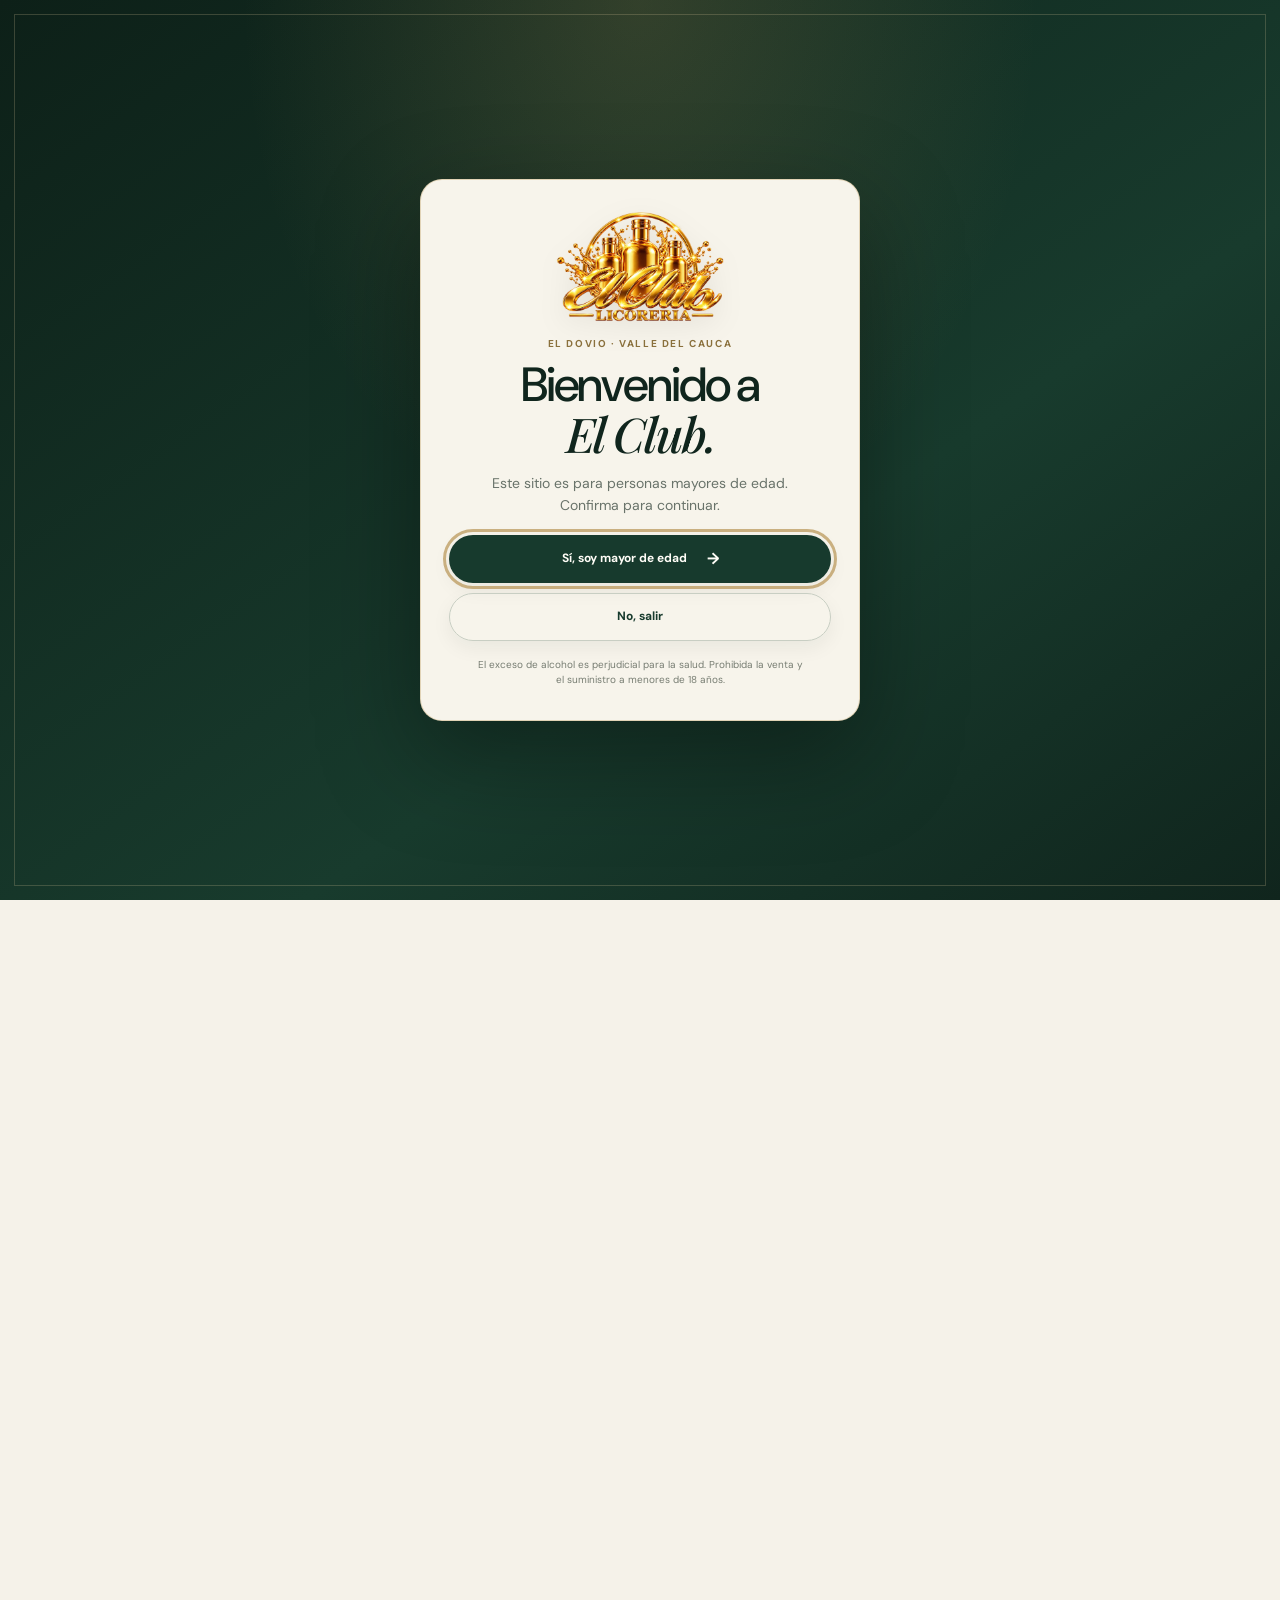
<file: index.html>
<!doctype html>
<html lang="es">
<head>
  <meta charset="utf-8">
  <meta name="viewport" content="width=device-width, initial-scale=1, viewport-fit=cover">
  <meta name="theme-color" content="#10251d">
  <meta name="color-scheme" content="light">
  <meta name="description" content="Explora el catálogo de El Club Licorería en El Dovio, Valle del Cauca. Consulta disponibilidad y realiza tu pedido por WhatsApp. Venta exclusiva a mayores de edad.">
  <meta name="robots" content="index,follow">
  <meta property="og:type" content="website">
  <meta property="og:title" content="El Club Licorería · El Dovio">
  <meta property="og:description" content="Descubre la selección de El Club Licorería y consulta disponibilidad por WhatsApp.">
  <meta property="og:locale" content="es_CO">
  <title>El Club Licorería | Catálogo en El Dovio, Valle del Cauca</title>
  <link rel="preconnect" href="https://fonts.googleapis.com">
  <link rel="preconnect" href="https://fonts.gstatic.com" crossorigin>
  <link href="https://fonts.googleapis.com/css2?family=DM+Sans:wght@400;500;600;700&family=Playfair+Display:wght@500;600;700&display=swap" rel="stylesheet">
  <link rel="stylesheet" href="styles.css">
</head>
<body>
  <!-- Verificación de edad -->
  <div id="ageGate" class="age-gate" aria-modal="true" role="dialog" aria-labelledby="ageTitle" aria-describedby="ageDescription">
    <div class="age-gate__panel">
      <div class="age-gate__brand">
        <img src="assets/logo-el-club-dorado-final.webp" alt="El Club Licorería">
      </div>
      <span class="kicker">EL DOVIO · VALLE DEL CAUCA</span>
      <h1 id="ageTitle">Bienvenido a<br><em>El Club.</em></h1>
      <p id="ageDescription">Este sitio es para personas mayores de edad. Confirma para continuar.</p>
      <div class="age-gate__buttons">
        <button id="enterBtn" class="button button--dark" type="button">Sí, soy mayor de edad <span>→</span></button>
        <button id="exitBtn" class="button button--light" type="button">No, salir</button>
      </div>
      <p id="ageError" class="age-error" tabindex="-1" aria-live="polite" hidden>Debes ser mayor de edad para ingresar.</p>
      <small>El exceso de alcohol es perjudicial para la salud. Prohibida la venta y el suministro a menores de 18 años.</small>
    </div>
  </div>

  <div id="app" class="app" aria-hidden="true" inert>
    <div class="announcement">
      <span>EL CLUB LICORERÍA</span>
      <span>EL DOVIO · VALLE DEL CAUCA</span>
      <span>VENTA EXCLUSIVA A MAYORES DE EDAD</span>
    </div>

    <header class="header">
      <a href="#inicio" class="wordmark" aria-label="El Club Licorería">
        <img src="assets/logo-el-club-dorado-final.webp" alt="El Club Licorería">
      </a>

      <nav class="desktop-nav" aria-label="Navegación principal">
        <a href="#inicio">Inicio</a>
        <a href="#seleccion">Selección</a>
        <a href="#horarios">Horarios</a>
        <a href="#ubicacion">Encuéntranos</a>
      </nav>

      <a class="header-cta" href="#seleccion">Ver selección <span>↗</span></a>

      <button id="menuBtn" class="menu-button" type="button" aria-expanded="false" aria-controls="mobileNav">
        <span></span><span></span><span></span>
        <b>Menú</b>
      </button>
    </header>

    <div id="mobileNav" class="mobile-nav" aria-hidden="true">
      <a href="#inicio">Inicio</a>
      <a href="#seleccion">Selección</a>
      <a href="#horarios">Horarios</a>
      <a href="#ubicacion">Encuéntranos</a>
    </div>

    <main>
      <section id="inicio" class="hero">
        <a class="hero__brand" href="#inicio" aria-label="El Club Licorería, inicio"><img src="assets/logo-el-club-dorado-final.webp" alt="El Club Licorería"></a>
        <div class="hero__copy">
          <span class="kicker">LICORERÍA · EL DOVIO</span>
          <h1>Lo bueno de<br><em>compartir.</em></h1>
          <p>Una selección de licores para esos momentos que merecen algo especial.</p>
          <div class="hero__actions">
            <a class="button button--dark" href="#seleccion">Descubrir selección <span>↓</span></a>
            <a class="text-link" href="#horarios">Ver horarios <span>→</span></a>
          </div>
        </div>

        <div class="hero__visual" aria-hidden="true">
          <div class="hero__orb"></div>
          <div class="hero__bottle hero__bottle--left"><img src="assets/don-julio.webp" alt=""></div>
          <div class="hero__bottle hero__bottle--main"><img src="assets/grey-goose.webp" alt=""></div>
          <div class="hero__bottle hero__bottle--right"><img src="assets/ron-viejo-de-caldas.webp" alt=""></div>
          <div class="hero__label">EL<br>CLUB</div>
        </div>

        <div class="hero__bottom">
          <span>01</span>
          <div></div>
          <span>EL DOVIO, VALLE</span>
        </div>
      </section>

      <section class="intro section">
        <div class="intro__number">02</div>
        <div>
          <span class="kicker">LA EXPERIENCIA</span>
          <h2>Una licorería con<br><em>personalidad propia.</em></h2>
        </div>
        <p>En El Club creemos que una buena botella no es solo una bebida: es parte de la conversación, la celebración y el momento. Estamos en El Dovio para acompañarte con una selección pensada para disfrutar.</p>
      </section>

      <section id="seleccion" class="selection section">
  <div class="section-head catalog-heading">
    <div>
      <span class="kicker">CATÁLOGO DEL CLUB · TODOS LOS PRODUCTOS</span>
      <h2>Encuentra tu<br><em>próximo favorito.</em></h2>
    </div>
    <p>Busca por nombre o explora el catálogo por categorías. Sin precios: consulta disponibilidad directamente con El Club.</p>
  </div>

  <div class="catalog-tools">
    <label class="catalog-search" for="catalogSearch">
      <span aria-hidden="true">⌕</span>
      <input id="catalogSearch" type="search" placeholder="Buscar licores, marcas o productos…" autocomplete="off">
      <button id="clearSearch" type="button" aria-label="Limpiar búsqueda" hidden>×</button>
    </label>
    <div class="catalog-meta">
      <span id="catalogCount" aria-live="polite">Cargando catálogo…</span>
      <label class="catalog-sort-label" for="catalogSort">Ordenar
        <select id="catalogSort" class="catalog-sort">
          <option value="featured">Recomendados</option>
          <option value="name-asc">Nombre: A–Z</option>
          <option value="name-desc">Nombre: Z–A</option>
          <option value="category">Categoría</option>
        </select>
      </label>
      <span>Precios y disponibilidad por WhatsApp</span>
    </div>
  </div>

  <nav id="categoryFilters" class="category-filters" aria-label="Filtrar por categoría">
    <button class="category-chip is-active" type="button" data-category="__all" aria-pressed="true">Ver todo</button>
  </nav>

  <div id="catalogGrid" class="products products--catalog catalog-grid" aria-label="Productos del catálogo" aria-live="polite"></div>
  <p id="catalogEmpty" class="catalog-empty" hidden>No encontramos productos con esa búsqueda. Prueba con otro nombre o categoría.</p>
  <div class="catalog-more-wrap"><button id="loadMoreProducts" class="button button--dark" type="button">Cargar más productos <span>↓</span></button></div>
</section>

<section class="statement">
        <div class="statement__inner">
          <span class="kicker">PARA CADA OCASIÓN</span>
          <h2>La botella correcta<br>cambia el <em>momento.</em></h2>
          <div class="statement__line"></div>
          <p>Descubre una selección para celebrar, regalar o simplemente disfrutar como te gusta.</p>
        </div>
      </section>

      <section id="horarios" class="hours section">
        <div class="hours__aside">
          <span class="kicker">03 · HORARIOS</span>
          <h2>Cuando<br><em>quieras.</em></h2>
          <p>Visítanos en El Dovio, Valle del Cauca.</p>
        </div>

        <div class="hours__content">
          <div class="hours__row">
            <div>
              <span class="day">Lunes — Viernes</span>
              <small>Entre semana</small>
            </div>
            <strong>10:30 AM<br><i>—</i> 12:00 AM</strong>
          </div>
          <div class="hours__row">
            <div>
              <span class="day">Sábado — Domingo</span>
              <small>Fin de semana</small>
            </div>
            <strong>10:30 AM<br><i>—</i> 2:00 AM</strong>
          </div>
        </div>
      </section>

      <section id="ubicacion" class="location">
        <div class="location__visual">
          <iframe
            title="Ubicación de El Club Licorería en El Dovio"
            src="https://maps.google.com/maps?q=4.512912%2C-76.2375066&z=17&hl=es&output=embed"
            loading="lazy"
            referrerpolicy="no-referrer-when-downgrade"
            allowfullscreen>
          </iframe>
          <a class="location__map-link" href="https://www.google.com/maps?q=4.512912,-76.2375066" target="_blank" rel="noopener noreferrer">Abrir mapa ↗</a>
        </div>
        <div class="location__copy">
          <span class="kicker">04 · ENCUÉNTRANOS</span>
          <h2>El Dovio,<br><em>Valle del Cauca.</em></h2>
          <p>Visítanos en nuestro local en El Dovio. Usa la ubicación exacta para llegar sin complicaciones.</p>
          <div class="location__address">
            <span class="location__address-label">UBICACIÓN DEL LOCAL</span>
            <strong>GQ76+5X9, El Dovio, Valle del Cauca</strong>
            <span>Coordenadas: 4.512912, -76.2375066</span>
          </div>
          <div class="location__actions">
            <a href="https://www.google.com/maps/dir/?api=1&destination=4.512912%2C-76.2375066" class="button button--dark" target="_blank" rel="noopener noreferrer">Cómo llegar <span>↗</span></a>
            <a href="#horarios" class="location__hours-link">Ver horario</a>
          </div>
        </div>
      </section>

      <section class="delivery-cta" aria-labelledby="deliveryTitle">
        <div class="delivery-cta__icon" aria-hidden="true">
          <svg viewBox="0 0 96 64" role="img" aria-label="">
            <g fill="none" stroke="currentColor" stroke-linecap="round" stroke-linejoin="round" stroke-width="3.5">
              <circle cx="23" cy="46" r="12"/>
              <circle cx="72" cy="46" r="12"/>
              <path d="M23 46 36 27h17l10 19H43L34 35"/>
              <path d="M47 27l-5-8h-9M50 27h10l8 10"/>
              <path d="M57 18h18v16H62"/>
              <path d="M59 18v-5h14v5"/>
              <path d="M68 13h8"/>
              <path d="M35 27h-8"/>
            </g>
            <path d="M61 20h12v11H61z" fill="currentColor" opacity=".14"/>
          </svg>
          <span class="delivery-cta__spark delivery-cta__spark--one">✦</span>
          <span class="delivery-cta__spark delivery-cta__spark--two">✦</span>
        </div>
        <div class="delivery-cta__copy">
          <span class="kicker">TE LO LLEVAMOS</span>
          <h2 id="deliveryTitle">¡Haz tu domicilio!</h2>
          <p>¿Antojo de algo especial? 🥂 Escríbenos por WhatsApp y te ayudamos con tu pedido.</p>
        </div>
        <a
          class="button button--whatsapp delivery-cta__button"
          href="https://wa.me/573105258221?text=%C2%A1Hola%2C%20El%20Club%20Licorer%C3%ADa%21%20%F0%9F%9B%B5%F0%9F%A5%82%0AQuiero%20hacer%20un%20pedido%20a%20domicilio.%20%C2%BFMe%20ayudan%20con%20la%20disponibilidad%20y%20el%20valor%20de%20mi%20pedido%3F%20%F0%9F%98%8A%0A%C2%A1Muchas%20gracias%21"
          target="_blank"
          rel="noopener noreferrer"
          aria-label="Hacer un domicilio por WhatsApp">
          <svg class="whatsapp-mark" aria-hidden="true" viewBox="0 0 24 24"><path d="M20.5 3.5A11.8 11.8 0 0 0 2 17.7L.5 23.5l6-1.6A11.8 11.8 0 0 0 20.5 3.5ZM12 21a9.8 9.8 0 0 1-5-1.4l-.4-.2-3.5.9.9-3.4-.2-.4A9.8 9.8 0 1 1 12 21Zm5.4-7.3c-.3-.2-1.7-.8-2-.9s-.5-.2-.7.2-.8.9-1 1.1-.4.2-.7.1a8 8 0 0 1-2.4-1.5 9 9 0 0 1-1.7-2.1c-.2-.3 0-.5.1-.6l.5-.6c.2-.2.2-.3.3-.5s0-.4 0-.5-.7-1.6-.9-2.2c-.2-.5-.5-.5-.7-.5h-.6c-.2 0-.5.1-.8.4s-1 1-1 2.4 1 2.8 1.2 3 .2.3 2.1 3.2a10.2 10.2 0 0 0 4 2.5c.5.2 1 .3 1.3.4.6.2 1.1.1 1.5.1.5-.1 1.7-.7 1.9-1.3.2-.6.2-1.2.2-1.3s-.2-.2-.5-.4Z"/></svg>
          <span>Escribir por WhatsApp</span>
          <span aria-hidden="true">↗</span>
        </a>
      </section>
    </main>


  <!-- Carrito y panel de pedido -->
  <button id="cartFab" class="cart-fab" type="button" aria-label="Abrir carrito de compras" aria-controls="cartPanel" aria-expanded="false">
    <span class="cart-fab__icon" aria-hidden="true">🛒</span>
    <span>Mi carrito</span>
    <b id="cartFabCount" class="cart-count">0</b>
  </button>
  <div id="cartBackdrop" class="cart-backdrop" hidden></div>
  <aside id="cartPanel" class="cart-panel" aria-label="Carrito de compras" aria-hidden="true">
    <div class="cart-panel__header">
      <div><span class="kicker">EL CLUB LICORERÍA</span><h2>Tu carrito</h2></div>
      <button id="cartClose" class="cart-close" type="button" aria-label="Cerrar carrito">×</button>
    </div>
    <p class="cart-intro">Revisa los productos y las cantidades antes de enviar tu pedido.</p>
    <div id="cartItems" class="cart-items"></div>
    <div id="cartEmpty" class="cart-empty">Tu carrito está vacío.<br><span>Agrega productos del catálogo para comenzar.</span></div>
    <div class="cart-panel__footer">
      <div class="cart-summary"><span>Productos</span><strong id="cartTotalItems">0 unidades</strong></div>
      <button id="checkoutWhatsApp" class="button button--whatsapp" type="button">
        <svg class="whatsapp-mark" aria-hidden="true" viewBox="0 0 24 24"><path d="M20.5 3.5A11.8 11.8 0 0 0 2 17.7L.5 23.5l6-1.6A11.8 11.8 0 0 0 20.5 3.5ZM12 21a9.8 9.8 0 0 1-5-1.4l-.4-.2-3.5.9.9-3.4-.2-.4A9.7 9.7 0 1 1 12 21Zm5.4-7.3c-.3-.2-1.8-.9-2.1-1s-.5-.2-.7.2-.8 1-.9 1.1-.3.2-.6.1a8 8 0 0 1-2.4-1.5 9 9 0 0 1-1.6-2c-.2-.3 0-.5.1-.6l.5-.6.2-.5c.1-.2 0-.4 0-.6s-.7-1.7-1-2.3c-.2-.6-.5-.5-.7-.5h-.6c-.2 0-.6.1-.9.4s-1.2 1.2-1.2 2.8 1.2 3.2 1.4 3.4a11.7 11.7 0 0 0 4.5 4c.6.2 1.1.4 1.5.5.6.2 1.2.2 1.7.1.5-.1 1.8-.7 2.1-1.4.3-.7.3-1.3.2-1.4s-.2-.2-.5-.3Z"/></svg> Pedir por WhatsApp
      </button>
      <small>El asesor confirmará disponibilidad y te preguntará la dirección del domicilio.</small>
    </div>
  </aside>

    <footer class="footer">
      <div class="footer__top">
        <img src="assets/logo-el-club-dorado-final.webp" alt="El Club Licorería">
        <div class="footer__links">
          <a href="#inicio">Inicio</a>
          <a href="#seleccion">Selección</a>
          <a href="#horarios">Horarios</a>
          <a href="#ubicacion">Ubicación</a>
        </div>
      </div>
      <div class="footer__bottom">
        <span>© <span id="year"></span> El Club Licorería</span>
        <span>El Dovio · Valle del Cauca</span>
        <span>El exceso de alcohol es perjudicial para la salud.</span>
      </div>
    </footer>
  </div>

  <script src="catalog-data.js"></script>
  <script src="script.js"></script>
</body>
</html>
</file>
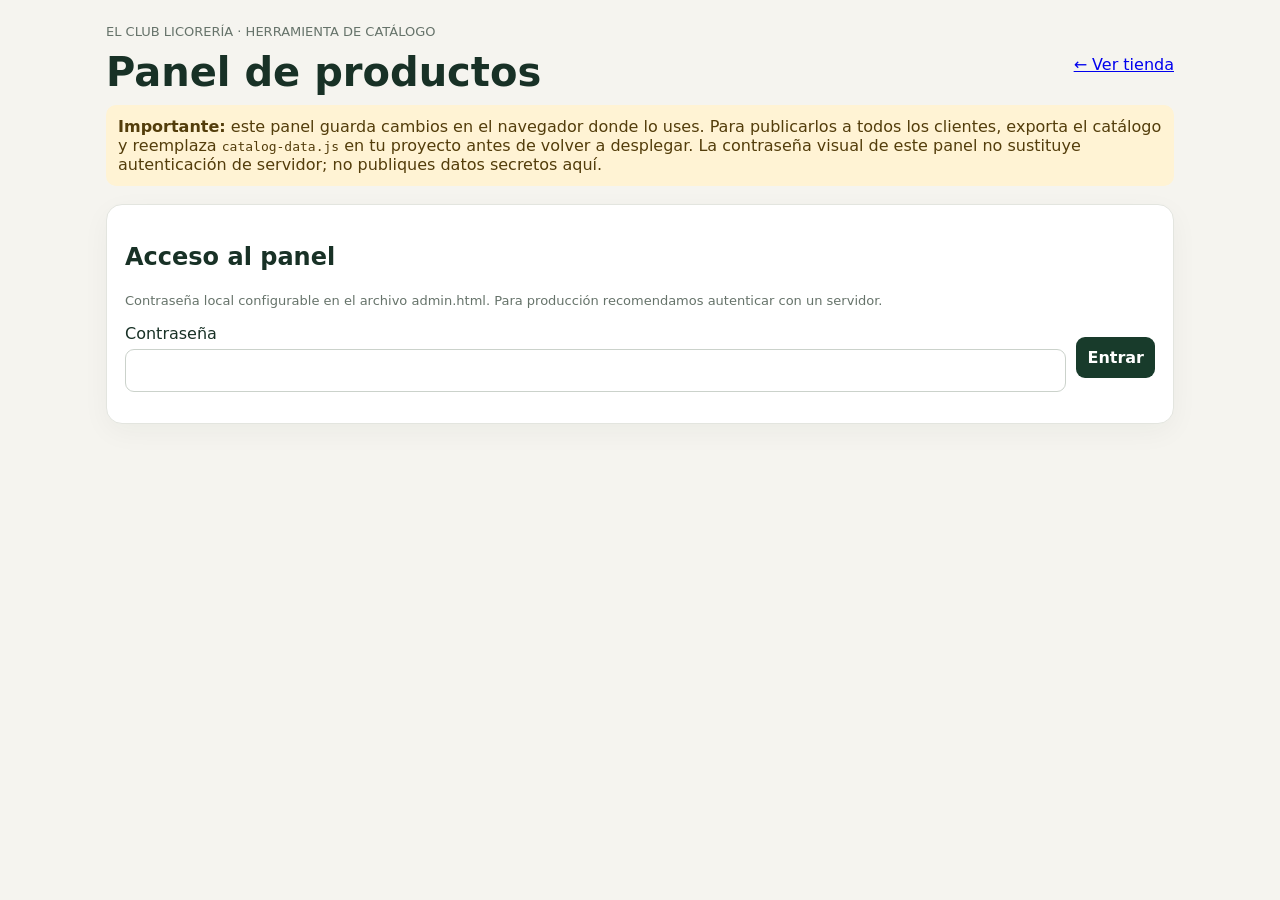
<file: admin.html>
<!doctype html>
<html lang="es"><head><meta charset="utf-8"><meta name="viewport" content="width=device-width,initial-scale=1"><meta name="robots" content="noindex,nofollow"><title>Panel de productos · El Club</title><style>
:root{font-family:system-ui,-apple-system,Segoe UI,sans-serif;color:#183126;background:#f5f4ef}*{box-sizing:border-box}body{margin:0}.wrap{max-width:1100px;margin:auto;padding:24px 16px 60px}.top{display:flex;justify-content:space-between;align-items:center;gap:12px;flex-wrap:wrap}h1{font-size:clamp(26px,5vw,40px);margin:10px 0}p{line-height:1.55}.panel{background:white;border:1px solid #e3e5df;border-radius:16px;padding:18px;margin:18px 0;box-shadow:0 8px 28px #15251b0b}.row{display:flex;gap:10px;flex-wrap:wrap;align-items:center}.field{display:grid;gap:6px;flex:1;min-width:180px}input,select,button{font:inherit;border-radius:9px;padding:11px;border:1px solid #cbd2cb;min-width:0}input,select{width:100%;background:#fff}button{background:#183b2b;color:white;border:0;font-weight:650;cursor:pointer}button.secondary{background:#e9eee9;color:#183126}button.danger{background:#8b2929}.notice{background:#fff3d4;padding:12px;border-radius:10px;color:#533d0b}.toolbar{display:grid;grid-template-columns:1fr auto;gap:10px;margin:16px 0}.products{display:grid;gap:10px}.product{display:grid;grid-template-columns:1fr 150px 150px auto;gap:10px;align-items:center;border:1px solid #e4e7e2;padding:12px;border-radius:12px;background:#fff}.product strong{overflow-wrap:anywhere}.muted{color:#66736a;font-size:13px}.hidden{display:none!important}@media(max-width:680px){.product{grid-template-columns:1fr 1fr}.product strong{grid-column:1/-1}.product button{width:100%}.toolbar{grid-template-columns:1fr}.wrap{padding:16px 12px 40px}}
</style></head><body><main class="wrap">
<div class="top"><div><div class="muted">EL CLUB LICORERÍA · HERRAMIENTA DE CATÁLOGO</div><h1>Panel de productos</h1></div><a href="index.html">← Ver tienda</a></div>
<div class="notice"><b>Importante:</b> este panel guarda cambios en el navegador donde lo uses. Para publicarlos a todos los clientes, exporta el catálogo y reemplaza <code>catalog-data.js</code> en tu proyecto antes de volver a desplegar. La contraseña visual de este panel no sustituye autenticación de servidor; no publiques datos secretos aquí.</div>
<section class="panel" id="login"><h2>Acceso al panel</h2><p class="muted">Contraseña local configurable en el archivo admin.html. Para producción recomendamos autenticar con un servidor.</p><div class="row"><label class="field">Contraseña<input id="password" type="password" autocomplete="current-password"></label><button id="loginBtn">Entrar</button></div><p id="loginError" class="muted"></p></section>
<div id="manager" class="hidden">
<section class="panel"><h2>Acciones rápidas</h2><p class="muted">Marca “Quedan 5” para mostrar una etiqueta de pocas unidades. “Agotado” desactiva el botón de agregar al carrito. Ocultar quita el producto del catálogo sin borrarlo.</p><div class="row"><button id="exportBtn">Exportar catálogo para publicar</button><button class="secondary" id="addBtn">＋ Nuevo producto</button><button class="secondary" id="resetBtn">Restaurar catálogo original</button></div><p id="status" aria-live="polite" class="muted"></p></section>
<section class="panel"><h2 id="formTitle">Agregar producto</h2><div class="row"><label class="field">Nombre<input id="name" placeholder="Ej. Ron añejo 750 ml"></label><label class="field">Categoría<input id="category" placeholder="Ej. Ron"></label></div><div class="row" style="margin-top:10px"><label class="field">Ruta de imagen<input id="image" placeholder="assets/catalog-clean/producto.webp"></label><label class="field">Estado<select id="stock"><option value="available">Disponible</option><option value="low">Quedan 5</option><option value="out">Agotado</option></select></label></div><div class="row" style="margin-top:10px"><label><input id="visible" type="checkbox" checked style="width:auto"> Visible en la tienda</label><button id="saveBtn">Guardar producto</button><button class="secondary" id="cancelBtn">Cancelar edición</button></div></section>
<div class="toolbar"><input id="search" placeholder="Buscar producto por nombre o categoría…"><div class="muted" id="count"></div></div><div class="products" id="products"></div>
</div></main><script src="catalog-data.js"></script><script>
(()=>{'use strict';
const PASS='ClubAdmin2026!'; // Cambia esta clave antes de usar; no es seguridad de servidor.
const $=id=>document.getElementById(id), BASE=Array.isArray(window.PRODUCT_CATALOG)?window.PRODUCT_CATALOG:[];
let items=BASE.map(p=>({...p})), editing=null;
try{const saved=JSON.parse(localStorage.getItem('elClubLicoreria.adminCatalog.v1')||'null');if(Array.isArray(saved))items=saved}catch{}
const safe=s=>String(s??'').replace(/[&<>"']/g,c=>({'&':'&amp;','<':'&lt;','>':'&gt;','"':'&quot;',"'":'&#39;'}[c]));
function persist(){try{localStorage.setItem('elClubLicoreria.adminCatalog.v1',JSON.stringify(items));$('status').textContent='Guardado en este navegador. Exporta el catálogo para publicarlo a todos.'}catch{$('status').textContent='No se pudo guardar: revisa el almacenamiento del navegador.'}render()}
function render(){const q=$('search').value.trim().toLocaleLowerCase('es');const list=items.filter(p=>(p.name+' '+p.category).toLocaleLowerCase('es').includes(q));$('count').textContent=list.length+' productos';$('products').innerHTML=list.map(p=>`<article class="product"><strong>${safe(p.name)}<div class="muted">${safe(p.category)} · ${p.visible===false?'Oculto':'Visible'} · ${p.stockStatus==='out'?'Agotado':p.stockStatus==='low'?'Quedan 5':'Disponible'}</div></strong><select data-stock="${safe(p.id)}"><option value="available" ${!p.stockStatus||p.stockStatus==='available'?'selected':''}>Disponible</option><option value="low" ${p.stockStatus==='low'?'selected':''}>Quedan 5</option><option value="out" ${p.stockStatus==='out'?'selected':''}>Agotado</option></select><button class="secondary" data-vis="${safe(p.id)}">${p.visible===false?'Mostrar':'Ocultar'}</button><div class="row"><button class="secondary" data-edit="${safe(p.id)}">Editar</button><button class="danger" data-delete="${safe(p.id)}">Quitar</button></div></article>`).join('');}
function clearForm(){editing=null;$('formTitle').textContent='Agregar producto';['name','category','image'].forEach(id=>$(id).value='');$('stock').value='available';$('visible').checked=true}
$('loginBtn').onclick=()=>{if($('password').value===PASS){$('login').classList.add('hidden');$('manager').classList.remove('hidden');render()}else $('loginError').textContent='Contraseña incorrecta.'};
$('password').addEventListener('keydown',e=>{if(e.key==='Enter')$('loginBtn').click()});
$('saveBtn').onclick=()=>{const name=$('name').value.trim(),category=$('category').value.trim();if(!name||!category){$('status').textContent='Nombre y categoría son obligatorios.';return}const product={id:editing||((category+'-'+name).normalize('NFD').replace(/[\u0300-\u036f]/g,'').toLowerCase().replace(/[^a-z0-9]+/g,'-').replace(/^-|-$/g,'')+'-'+Date.now()),name,category,section:'BEBIDAS CON ALCOHOL',image:$('image').value.trim(),stockStatus:$('stock').value,visible:$('visible').checked};if(editing){items=items.map(p=>p.id===editing?{...p,...product}:p)}else items.push(product);persist();clearForm()};
$('cancelBtn').onclick=clearForm;$('addBtn').onclick=()=>{clearForm();$('name').focus()};
$('search').oninput=render;
$('products').onclick=e=>{const b=e.target.closest('button');if(!b)return;const id=b.dataset.edit||b.dataset.vis||b.dataset.delete;if(b.dataset.edit){const p=items.find(x=>x.id===id);if(!p)return;editing=id;$('formTitle').textContent='Editar producto';$('name').value=p.name;$('category').value=p.category;$('image').value=p.image||'';$('stock').value=p.stockStatus||'available';$('visible').checked=p.visible!==false;window.scrollTo({top:0,behavior:'smooth'})}else if(b.dataset.vis){items=items.map(p=>p.id===id?{...p,visible:p.visible===false}:p);persist()}else if(b.dataset.delete&&confirm('¿Quitar este producto del catálogo?')){items=items.filter(p=>p.id!==id);persist()}};
$('products').onchange=e=>{const id=e.target.dataset.stock;if(id){items=items.map(p=>p.id===id?{...p,stockStatus:e.target.value}:p);persist()}};
$('exportBtn').onclick=()=>{const blob=new Blob(['/* Catálogo de productos de El Club Licorería. */\\nwindow.PRODUCT_CATALOG = '+JSON.stringify(items,null,2)+';\\n'],{type:'text/javascript;charset=utf-8'});const url=URL.createObjectURL(blob),a=document.createElement('a');a.href=url;a.download='catalog-data.js';a.click();URL.revokeObjectURL(url);$('status').textContent='Descarga lista. Reemplaza catalog-data.js en el proyecto y vuelve a desplegar en Vercel.'};
$('resetBtn').onclick=()=>{if(confirm('¿Restaurar el catálogo incluido en el proyecto? Se perderán los cambios locales.')){items=BASE.map(p=>({...p}));persist()}};
render();
})();
</script></body></html>
</file>
<file: styles.css>
:root {
  --paper: #f7f4ee;
  --paper-2: #ede8de;
  --ink: #11110f;
  --muted: #77746d;
  --line: #d9d4ca;
  --gold: #b78b36;
  --night: #11120f;
  --white: #fffdf8;
  --max: 1240px;
}

* { box-sizing: border-box; }
html { scroll-behavior: smooth; }
body {
  margin: 0;
  background: var(--paper);
  color: var(--ink);
  font-family: "DM Sans", system-ui, sans-serif;
  -webkit-font-smoothing: antialiased;
}
body.locked { overflow: hidden; }
img { display: block; max-width: 100%; }
a { color: inherit; text-decoration: none; }
button { font: inherit; }
button, a { -webkit-tap-highlight-color: transparent; }
::selection { background: var(--ink); color: var(--white); }

h1,h2,h3,p { margin-top: 0; }
h1,h2,h3 { font-weight: 500; }
em { font-family: "Playfair Display", Georgia, serif; font-weight: 500; }
.kicker {
  color: #82755f;
  font-size: 10px;
  line-height: 1;
  font-weight: 700;
  letter-spacing: .22em;
}
.button {
  min-height: 52px;
  padding: 0 22px;
  display: inline-flex;
  align-items: center;
  justify-content: center;
  gap: 20px;
  border-radius: 999px;
  border: 1px solid transparent;
  font-size: 12px;
  font-weight: 700;
  transition: transform .25s ease, background .25s ease, color .25s ease;
}
.button span { font-size: 16px; line-height: 1; }
.button:hover { transform: translateY(-2px); }
.button--dark { background: var(--ink); color: var(--white); }
.button--light { background: transparent; color: var(--ink); border-color: var(--line); }

/* Verificación de edad */
.age-gate {
  position: fixed;
  inset: 0;
  z-index: 999;
  display: grid;
  place-items: center;
  padding: 20px;
  background:
    radial-gradient(circle at 50% 30%, rgba(183,139,54,.18), transparent 35%),
    #171712;
}
.age-gate::before {
  content: "";
  position: absolute;
  inset: 18px;
  border: 1px solid rgba(255,255,255,.09);
  pointer-events: none;
}
.age-gate__panel {
  position: relative;
  width: min(490px, 100%);
  padding: 48px 42px 38px;
  background: var(--paper);
  text-align: center;
  box-shadow: 0 40px 100px rgba(0,0,0,.38);
}
.age-gate__brand {
  width: min(310px, 82vw);
  margin: 0 auto 22px;
  display: grid;
  place-items: center;
}
.age-gate__brand img {
  display: block;
  width: min(285px, 100%);
  height: auto;
  max-height: 185px;
  object-fit: contain;
  filter:
    drop-shadow(0 12px 22px rgba(87, 57, 13, .13))
    drop-shadow(0 1px 1px rgba(255,255,255,.55));
}
.age-gate h1 {
  margin: 15px 0 13px;
  font-size: clamp(40px, 7vw, 58px);
  line-height: .94;
  letter-spacing: -.045em;
}
.age-gate h1 em { font-style: italic; }
.age-gate p:not(.age-error) {
  width: min(340px, 100%);
  margin: 0 auto 26px;
  color: var(--muted);
  font-size: 13px;
  line-height: 1.65;
}
.age-gate__buttons { display: grid; gap: 9px; }
.age-gate__buttons .button { width: 100%; }
.age-gate small {
  display: block;
  margin-top: 24px;
  color: #969187;
  font-size: 9px;
}
.age-error { color: #9c4b3f; font-size: 12px; margin: 14px 0 0 !important; }

/* Encabezado y navegación */
.app[aria-hidden="true"] { visibility: hidden; }
.announcement {
  height: 31px;
  padding: 0 26px;
  display: flex;
  justify-content: space-between;
  align-items: center;
  background: var(--ink);
  color: #d4c8ae;
  font-size: 8px;
  font-weight: 700;
  letter-spacing: .16em;
}
.header {
  height: 84px;
  padding: 0 34px;
  display: grid;
  grid-template-columns: 180px 1fr 180px;
  align-items: center;
  background: rgba(247,244,238,.95);
  border-bottom: 1px solid var(--line);
  position: sticky;
  top: 0;
  z-index: 40;
  backdrop-filter: blur(14px);
}
.wordmark {
  opacity: 0;
  pointer-events: none;
  transform: translateY(-5px) scale(.92);
  transition: opacity .3s ease, transform .35s ease;
  display: inline-flex;
  align-items: center;
  width: 178px;
  height: 66px;
  overflow: visible;
}
.wordmark img {
  display: block;
  width: 166px;
  height: auto;
  max-height: 60px;
  object-fit: contain;
  object-position: center;
  filter: drop-shadow(0 5px 8px rgba(111, 78, 20, .12));
  transform: translateY(1px);
  transition: transform .25s ease, filter .25s ease;
}
.wordmark:hover img,
.wordmark:focus-visible img {
  transform: translateY(0) scale(1.018);
  filter: drop-shadow(0 7px 12px rgba(111, 78, 20, .18));
}
.desktop-nav {
  display: flex;
  justify-content: center;
  gap: 34px;
}
.desktop-nav a {
  color: #5f5b54;
  font-size: 11px;
  font-weight: 700;
  transition: color .2s ease;
}
.desktop-nav a:hover { color: var(--ink); }
.header-cta {
  justify-self: end;
  display: inline-flex;
  gap: 11px;
  align-items: center;
  font-size: 11px;
  font-weight: 700;
}
.header-cta span { font-size: 15px; }
.menu-button, .mobile-nav { display: none; }

/* Portada */
.hero {
  min-height: calc(100svh - 115px);
  padding-top: 390px;
  max-width: 1440px;
  margin: 0 auto;
  padding: 70px 6vw 35px;
  display: grid;
  grid-template-columns: .84fr 1.16fr;
  gap: 25px;
  align-items: center;
  position: relative;
  overflow: hidden;
}
.hero__brand {
  position: absolute;
  top: -68px;
  left: 50%;
  z-index: 5;
  display: block;
  width: min(900px, 84vw);
  max-height: 350px;
  transform: translateX(-50%);
  opacity: 1;
  transition: opacity .35s ease, transform .4s ease;
}
.hero__brand img {
  width: 100%;
  max-height: 350px;
  display: block;
  object-fit: contain;
  filter: drop-shadow(0 18px 32px rgba(111, 78, 20, .22));
}
.header.is-scrolled .wordmark {
  opacity: 1;
  pointer-events: auto;
  transform: translateY(0) scale(1);
}
.header.is-scrolled .wordmark img {
  max-height: 48px;
}
.header.is-scrolled {
  box-shadow: 0 8px 28px rgba(17, 17, 15, .06);
}
.hero__copy { padding-left: clamp(0px, 3vw, 45px); padding-top: 78px; position: relative; z-index: 2; }
.hero__copy h1 {
  margin: 18px 0 22px;
  font-size: clamp(68px, 8.5vw, 132px);
  line-height: .79;
  letter-spacing: -.075em;
}
.hero__copy h1 em { font-style: italic; }
.hero__copy > p {
  width: min(410px, 100%);
  margin-bottom: 30px;
  color: #68645c;
  font-size: 14px;
  line-height: 1.75;
}
.hero__actions { display: flex; align-items: center; gap: 22px; }
.text-link {
  font-size: 11px;
  font-weight: 700;
  border-bottom: 1px solid #9d998f;
  padding-bottom: 5px;
}
.text-link span { margin-left: 8px; }
.hero__visual {
  height: min(680px, 75vh);
  min-height: 490px;
  position: relative;
  overflow: hidden;
  background:
    radial-gradient(circle at 51% 45%, rgba(255,255,255,.8), transparent 33%),
    linear-gradient(135deg, #dfd9cc, #f5f1e8 45%, #d4cdbf);
}
.hero__orb {
  position: absolute;
  width: 70%;
  aspect-ratio: 1;
  border-radius: 50%;
  top: 12%;
  left: 15%;
  background: rgba(255,255,255,.35);
  box-shadow: inset 0 0 90px rgba(255,255,255,.55);
}
.hero__bottle {
  position: absolute;
  bottom: -8%;
  height: 83%;
  width: 40%;
  z-index: 2;
  filter: drop-shadow(15px 30px 28px rgba(0,0,0,.20));
}
.hero__bottle img { width: 100%; height: 100%; object-fit: contain; }
.hero__bottle--main { height: 92%; width: 45%; left: 28%; z-index: 3; }
.hero__bottle--left { left: 4%; transform: rotate(-5deg); }
.hero__bottle--right { right: 0%; transform: rotate(5deg); }
.hero__label {
  position: absolute;
  right: 30px;
  bottom: 26px;
  z-index: 5;
  color: rgba(17,17,15,.55);
  font-size: 9px;
  line-height: .9;
  font-weight: 700;
  letter-spacing: .28em;
  text-align: right;
}
.hero__bottom {
  position: absolute;
  left: 6vw;
  bottom: 33px;
  right: 6vw;
  display: grid;
  grid-template-columns: 25px 1fr auto;
  align-items: center;
  gap: 14px;
  color: #8b867d;
  font-size: 8px;
  font-weight: 700;
  letter-spacing: .15em;
}
.hero__bottom div { height: 1px; background: var(--line); }

/* Secciones generales */
.section { max-width: var(--max); margin: 0 auto; padding: 130px 34px; }
.intro {
  display: grid;
  grid-template-columns: 80px 1fr 1fr;
  gap: 35px;
  border-top: 1px solid var(--line);
}
.intro__number { color: #aaa49a; font-size: 10px; }
.intro h2, .section-head h2, .hours h2, .location h2 {
  margin: 14px 0 0;
  font-size: clamp(44px, 5vw, 70px);
  line-height: .98;
  letter-spacing: -.055em;
}
.intro > p {
  align-self: end;
  margin: 0;
  max-width: 450px;
  color: #6c6860;
  font-size: 14px;
  line-height: 1.9;
}

/* Catálogo de productos */
.selection { padding-top: 20px; }
.section-head {
  display: flex;
  justify-content: space-between;
  align-items: end;
  gap: 50px;
  margin-bottom: 50px;
}
.section-head > p {
  max-width: 270px;
  margin: 0 0 5px;
  color: #7d786f;
  font-size: 12px;
  line-height: 1.7;
}
.products {
  display: grid;
  grid-template-columns: repeat(5, minmax(0, 1fr));
  gap: 15px;
}
.product__visual {
  height: 475px;
  position: relative;
  overflow: hidden;
  display: flex;
  align-items: end;
  justify-content: center;
}
.product__visual img {
  width: 88%;
  height: 90%;
  object-fit: contain;
  transition: transform .45s cubic-bezier(.2,.75,.2,1);
}
.product:hover .product__visual img { transform: scale(1.035) translateY(-4px); }
.product__visual--cream { background: #e7e0d2; }
.product__visual--blue { background: #dce5e7; }
.product__visual--warm { background: #e9e1d4; }
.product__visual--forest { background: #dbe0d6; }
.product__visual--green { background: #e4e8df; }
.product__visual img { filter: drop-shadow(0 22px 22px rgba(20,20,18,.13)); }
.product:hover .product__visual img { filter: drop-shadow(0 26px 25px rgba(20,20,18,.17)); }
.product__category, .product__index {
  position: absolute;
  top: 16px;
  z-index: 2;
  font-size: 8px;
  font-weight: 700;
  letter-spacing: .18em;
}
.product__category { left: 16px; color: #706a60; }
.product__index { right: 16px; color: #aaa398; }
.product__info {
  padding: 17px 2px 2px;
  display: flex;
  align-items: baseline;
  justify-content: space-between;
  border-bottom: 1px solid var(--line);
}
.product__info span {
  color: #8a857b;
  font-size: 9px;
  text-transform: uppercase;
  letter-spacing: .12em;
}
.product__info h3 {
  margin: 0;
  font-family: "Playfair Display", Georgia, serif;
  font-size: 18px;
}

/* Mensaje de marca */
.statement {
  margin-top: 20px;
  padding: 170px 20px;
  background: var(--night);
  color: var(--white);
  text-align: center;
}
.statement__inner { max-width: 800px; margin: auto; }
.statement .kicker { color: #bfa56e; }
.statement h2 {
  margin: 20px 0 34px;
  font-size: clamp(55px, 8vw, 108px);
  line-height: .9;
  letter-spacing: -.065em;
}
.statement h2 em { color: #d6c095; }
.statement__line {
  width: 45px;
  height: 1px;
  margin: 0 auto 28px;
  background: #a78950;
}
.statement p {
  max-width: 410px;
  margin: auto;
  color: #aaa89f;
  font-size: 13px;
  line-height: 1.8;
}

/* Horarios */
.hours {
  display: grid;
  grid-template-columns: .75fr 1.25fr;
  gap: 90px;
  align-items: start;
}
.hours__aside p {
  max-width: 250px;
  margin: 25px 0 0;
  color: #77736a;
  font-size: 12px;
  line-height: 1.7;
}
.hours__content { border-top: 1px solid var(--line); }
.hours__row {
  min-height: 165px;
  padding: 28px 0;
  display: flex;
  align-items: center;
  justify-content: space-between;
  gap: 25px;
  border-bottom: 1px solid var(--line);
}
.hours__row .day {
  display: block;
  font-size: 17px;
  font-weight: 600;
}
.hours__row small {
  display: block;
  margin-top: 8px;
  color: #969087;
  font-size: 9px;
  letter-spacing: .1em;
  text-transform: uppercase;
}
.hours__row strong {
  text-align: right;
  font-size: 18px;
  font-weight: 500;
}
.hours__row strong i { color: var(--gold); font-style: normal; }

/* Ubicación */
.location {
  display: grid;
  grid-template-columns: 1fr 1fr;
  min-height: 590px;
  background: #e5dfd3;
}
.location__visual {
  position: relative;
  min-height: 420px;
  overflow: hidden;
  background: #e5dfd3;
}
.location__visual iframe {
  position: absolute;
  inset: 0;
  width: 100%;
  height: 100%;
  border: 0;
  filter: saturate(.82);
}
.location__map-link {
  position: absolute;
  z-index: 2;
  left: 22px;
  bottom: 22px;
  padding: 12px 16px;
  border-radius: 999px;
  background: var(--white);
  color: var(--ink);
  box-shadow: 0 4px 18px rgba(17,17,15,.14);
  font-size: 11px;
  font-weight: 700;
}
.location__address {
  display: grid;
  gap: 8px;
  margin: 0 0 28px;
  padding: 18px 0;
  border-top: 1px solid rgba(17,17,15,.16);
  border-bottom: 1px solid rgba(17,17,15,.16);
}
.location__address-label {
  color: #82755f;
  font-size: 9px;
  font-weight: 700;
  letter-spacing: .18em;
}
.location__address strong {
  font-size: 14px;
  font-weight: 600;
}
.location__address > span:last-child {
  color: #6c6860;
  font-size: 11px;
}
.location__actions {
  display: flex;
  align-items: center;
  flex-wrap: wrap;
  gap: 20px;
}
.location__hours-link {
  font-size: 12px;
  font-weight: 700;
  text-decoration: underline;
  text-underline-offset: 4px;
}
.location__copy {
  padding: 90px clamp(35px, 7vw, 100px);
  align-self: center;
}
.location__copy h2 { margin-bottom: 25px; }
.location__copy p {
  max-width: 390px;
  margin-bottom: 30px;
  color: #6c6860;
  font-size: 13px;
  line-height: 1.8;
}

/* Pie de página */
.footer {
  padding: 50px 34px 25px;
  background: var(--paper);
  border-top: 1px solid var(--line);
}
.footer__top {
  max-width: var(--max);
  margin: auto;
  padding-bottom: 45px;
  display: flex;
  justify-content: space-between;
  align-items: center;
}
.footer__top img { width: 145px; height: 70px; object-fit: contain; }
.footer__links { display: flex; gap: 28px; }
.footer__links a { color: #68645c; font-size: 10px; font-weight: 700; }
.footer__bottom {
  max-width: var(--max);
  margin: auto;
  padding-top: 18px;
  display: flex;
  justify-content: space-between;
  gap: 15px;
  border-top: 1px solid var(--line);
  color: #99938a;
  font-size: 8px;
  letter-spacing: .06em;
}

/* Adaptación a móviles */
@media (max-width: 700px) {
  .hero { padding-top: 285px; }
  .hero__brand { top: -42px; width: min(470px, 100vw); }
  .hero__brand img { max-height: 235px; }
  .hero__copy { padding-top: 56px; }
}
@media (prefers-reduced-motion: reduce) {
  .hero__brand, .wordmark, .wordmark img { transition: none !important; }
}
@media (max-width: 1100px) and (min-width: 901px) {
  .products { grid-template-columns: repeat(3, minmax(0, 1fr)); }
}


/* Presentación del logotipo */
.age-gate__brand img,
.wordmark img {
  image-rendering: auto;
  -webkit-backface-visibility: hidden;
  backface-visibility: hidden;
}
@media (max-width: 900px) {
  .wordmark { width: 150px; height: 58px; }
  .wordmark img { width: 142px; max-height: 54px; }
}

@media (max-width: 900px) {
  .header {
    grid-template-columns: 1fr auto;
    height: 72px;
    padding: 0 18px;
  }
  .desktop-nav, .header-cta { display: none; }
  .wordmark img { width: 110px; height: 55px; }
  .menu-button {
    width: 45px;
    height: 45px;
    padding: 0;
    display: grid;
    place-content: center;
    gap: 4px;
    border: 1px solid var(--line);
    border-radius: 50%;
    background: transparent;
    color: var(--ink);
    cursor: pointer;
  }
  .menu-button span {
    width: 16px;
    height: 1.5px;
    background: currentColor;
    transition: transform .2s ease, opacity .2s ease;
  }
  .menu-button b { display: none; }
  .menu-button.is-open span:nth-child(1) { transform: translateY(5.5px) rotate(45deg); }
  .menu-button.is-open span:nth-child(2) { opacity: 0; }
  .menu-button.is-open span:nth-child(3) { transform: translateY(-5.5px) rotate(-45deg); }

  .mobile-nav {
    position: fixed;
    top: 103px;
    left: 12px;
    right: 12px;
    z-index: 35;
    padding: 8px;
    display: grid;
    background: rgba(247,244,238,.98);
    border: 1px solid var(--line);
    box-shadow: 0 20px 55px rgba(0,0,0,.12);
    opacity: 0;
    transform: translateY(-12px);
    pointer-events: none;
    transition: opacity .2s ease, transform .2s ease;
  }
  .mobile-nav.is-open { opacity: 1; transform: translateY(0); pointer-events: auto; }
  .mobile-nav a { padding: 16px; border-bottom: 1px solid var(--line); font-size: 12px; font-weight: 700; }
  .mobile-nav a:last-child { border: 0; }

  .hero {
    min-height: auto;
    padding: 60px 18px 28px;
    display: flex;
    flex-direction: column;
    gap: 45px;
  }
  .hero__copy { width: 100%; padding: 0; }
  .hero__copy h1 { font-size: clamp(65px, 18vw, 100px); margin: 17px 0 18px; }
  .hero__copy > p { max-width: 330px; font-size: 13px; }
  .hero__actions { gap: 16px; flex-wrap: wrap; }
  .hero__visual {
    width: 100%;
    height: 500px;
    min-height: 0;
  }
  .hero__bottle { height: 78%; width: 42%; }
  .hero__bottle--main { height: 86%; width: 48%; left: 26%; }
  .hero__bottom { position: static; width: 100%; }
  .hero__bottom { grid-template-columns: 25px 1fr auto; }

  .section { padding: 90px 18px; }
  .intro { grid-template-columns: 1fr; gap: 22px; }
  .intro__number { display: none; }
  .intro > p { max-width: 100%; margin-top: 8px; }
  .section-head { display: block; margin-bottom: 34px; }
  .section-head > p { margin-top: 18px; }
  .products { grid-template-columns: 1fr 1fr; gap: 12px; }
  .product__visual { height: 360px; }
  .product__visual img { width: 92%; height: 88%; }
  .product__info { display: block; padding: 14px 2px 3px; }
  .product__info span { display: block; margin-bottom: 5px; }
  .product__info h3 { font-size: 16px; }

  .statement { padding: 120px 20px; }
  .hours { grid-template-columns: 1fr; gap: 55px; }
  .hours__row { min-height: 145px; }

  .location { grid-template-columns: 1fr; }
  .location__visual { min-height: 390px; }
  .location__copy { padding: 70px 25px; }
  .footer { padding: 40px 18px 20px; }
  .footer__top { display: block; }
  .footer__links { margin-top: 25px; flex-wrap: wrap; gap: 15px 25px; }
  .footer__bottom { display: grid; grid-template-columns: 1fr 1fr; }
  .footer__bottom span:last-child { grid-column: 1 / -1; }

  .announcement { padding: 0 13px; font-size: 7px; }
  .announcement span:nth-child(2) { display: none; }

  .age-gate__panel { padding: 38px 24px 30px; }
  .age-gate::before { inset: 10px; }
}

@media (max-width: 420px) {
  .hero__visual { height: 440px; }
  .products { gap: 9px; }
  .product__visual { height: 300px; }
  .product__category, .product__index { top: 11px; }
  .product__category { left: 10px; }
  .product__index { right: 10px; }
  .product__info h3 { font-size: 14px; }
  .hours__row { display: block; }
  .hours__row strong { margin-top: 15px; text-align: left; }
}

@media (prefers-reduced-motion: reduce) {
  *, *::before, *::after {
    scroll-behavior: auto !important;
    transition-duration: .01ms !important;
  }
}


/* Presentación de imágenes de producto */
.wordmark img,
.age-gate__brand img {
  width: min(210px, 48vw);
  height: auto;
  object-fit: contain;
  display: block;
}

.hero__bottle img,
.product__visual img {
  object-fit: contain;
  isolation: isolate;
}

.hero__bottle img {
  filter: drop-shadow(0 28px 26px rgba(17, 15, 12, .18));
}

.product__visual {
  overflow: hidden;
  background:
    radial-gradient(circle at 50% 38%, rgba(255,255,255,.92), rgba(255,255,255,0) 48%),
    linear-gradient(145deg, #f1eee7 0%, #e4dfd5 100%);
}

.product__visual--blue {
  background:
    radial-gradient(circle at 50% 36%, rgba(255,255,255,.96), rgba(255,255,255,0) 48%),
    linear-gradient(145deg, #edf1f0 0%, #dbe3e4 100%);
}

.product__visual--green {
  background:
    radial-gradient(circle at 50% 36%, rgba(255,255,255,.96), rgba(255,255,255,0) 48%),
    linear-gradient(145deg, #eef0eb 0%, #dce1d8 100%);
}

.product__visual--forest {
  background:
    radial-gradient(circle at 50% 36%, rgba(255,255,255,.94), rgba(255,255,255,0) 48%),
    linear-gradient(145deg, #eef0e9 0%, #dce1d7 100%);
}

.product__visual--warm {
  background:
    radial-gradient(circle at 50% 36%, rgba(255,255,255,.94), rgba(255,255,255,0) 48%),
    linear-gradient(145deg, #f2eee6 0%, #e5ded2 100%);
}


/* Presentación de la imagen de Ron Viejo de Caldas */
.product__visual img[alt*="Ron Viejo"] {
  width: 88%;
  height: 90%;
  object-fit: contain;
  filter: drop-shadow(0 24px 24px rgba(20,20,18,.16));
}


/* ==========================================================
   V3 — PRODUCT CUTOUTS / TRANSPARENT ASSETS
   Las imágenes ya vienen con canal alpha real: no se usa
   ningún rectángulo, checkerboard ni fondo incrustado.
   ========================================================== */
.age-gate__brand,
.age-gate__brand img,
.wordmark,
.wordmark img,
.footer__top img,
.hero__bottle img,
.product__visual img {
  background: transparent !important;
  mix-blend-mode: normal;
}

/* El logotipo conserva su transparencia original. */
.age-gate__brand img,
.wordmark img,
.footer__top img {
  object-fit: contain;
  filter: drop-shadow(0 8px 14px rgba(0,0,0,.08));
}

/* Las imágenes de producto se integran en el fondo de cada tarjeta. */
.product__visual {
  isolation: isolate;
}
.product__visual img {
  position: relative;
  z-index: 1;
  display: block;
  width: auto;
  max-width: 88%;
  height: 91%;
  object-fit: contain;
  object-position: center bottom;
  filter: drop-shadow(0 24px 24px rgba(20,20,18,.16));
  -webkit-backface-visibility: hidden;
  backface-visibility: hidden;
}
.product__visual img:hover {
  filter: drop-shadow(0 28px 28px rgba(20,20,18,.19));
}

/* Las imágenes de la portada se integran en el fondo visual. */
.hero__bottle img {
  display: block;
  background: transparent !important;
  object-fit: contain;
  object-position: center bottom;
  filter: drop-shadow(16px 28px 26px rgba(0,0,0,.18));
}

/* La imagen de la caja conserva sus proporciones. */
.hero__bottle--right img {
  object-position: center bottom;
}

/* Mantiene una integración visual uniforme de las imágenes. */
img {
  image-rendering: auto;
}

/* Ajustes de espaciado para pantallas pequeñas. */
@media (max-width: 600px) {
  .product__visual {
    height: 390px;
  }
  .product__visual img {
    max-width: 82%;
    height: 88%;
  }
  .age-gate__brand img {
    width: 190px;
  }
}


/* Presentación del logotipo */
.age-gate__brand img, .wordmark img { background: transparent; mix-blend-mode: normal; object-fit: contain; }

/* Presentación del logotipo */
.age-gate__brand img,
.site-header__brand img,
.brand img,
.logo img {
  background: transparent !important;
  box-shadow: none !important;
  border: 0 !important;
  object-fit: contain;
  mix-blend-mode: normal;
}

/* Ajuste adaptable del logotipo */
.age-gate__brand img {
  width: min(430px, 86vw);
  height: auto;
}

.site-header__brand img,
.brand img,
.logo img {
  width: min(250px, 52vw);
  height: auto;
}

@media (max-width: 640px) {
  .age-gate__brand img {
    width: min(340px, 88vw);
  }

  .site-header__brand img,
  .brand img,
  .logo img {
    width: min(205px, 58vw);
  }
}


/* Catálogo de aguardientes: tarjetas sin precio y con nombres legibles. */
.products--catalog {
  grid-template-columns: repeat(4, minmax(0, 1fr));
  row-gap: 34px;
}
.products--catalog .product__visual {
  height: 390px;
}
.products--catalog .product__visual--case img {
  max-width: 96%;
  height: 88%;
}
.products--catalog .product__info--stacked {
  display: block;
  min-height: 86px;
  padding: 16px 2px 12px;
}
.products--catalog .product__info--stacked span {
  display: block;
  margin-bottom: 8px;
}
.products--catalog .product__info--stacked h3 {
  font-size: 17px;
  line-height: 1.35;
}
@media (max-width: 900px) {
  .products--catalog { grid-template-columns: repeat(3, minmax(0, 1fr)); }
}
@media (max-width: 640px) {
  .products--catalog { grid-template-columns: repeat(2, minmax(0, 1fr)); gap: 24px 12px; }
  .products--catalog .product__visual { height: 320px; }
  .products--catalog .product__info--stacked h3 { font-size: 15px; }
}
@media (max-width: 420px) {
  .products--catalog .product__visual { height: 270px; }
  .products--catalog .product__category { font-size: 7px; letter-spacing: .1em; }
}


/* Catálogo completo y filtros */
.catalog-tools { margin: 28px 0 18px; }
.catalog-search {
  display: flex; align-items: center; gap: 13px;
  min-height: 58px; padding: 0 18px;
  border: 1px solid var(--line); background: var(--white);
  max-width: 760px; box-shadow: 0 8px 28px rgba(17,18,15,.035);
}
.catalog-search > span { font-size: 27px; color: var(--gold); line-height: 1; }
.catalog-search input {
  flex: 1; min-width: 0; border: 0; outline: 0; background: transparent;
  color: var(--ink); font: inherit; font-size: 14px; padding: 17px 0;
}
.catalog-search input::placeholder { color: #918b80; }
.catalog-search button { border: 0; background: transparent; font-size: 24px; cursor: pointer; color: var(--muted); }
.catalog-meta { display: flex; justify-content: space-between; gap: 12px; max-width: 760px; padding-top: 10px; color: var(--muted); font-size: 11px; }
.category-filters { display: flex; gap: 9px; flex-wrap: wrap; margin: 22px 0 28px; }
.category-chip {
  border: 1px solid var(--line); border-radius: 999px; background: transparent;
  color: #5f5b54; padding: 11px 16px; font-size: 11px; font-weight: 700;
  cursor: pointer; transition: background .2s ease, color .2s ease, border-color .2s ease;
}
.category-chip:hover, .category-chip.is-active { background: var(--ink); border-color: var(--ink); color: var(--white); }
.catalog-grid { align-items: stretch; }
.catalog-product { min-width: 0; }
.catalog-product__visual { position: relative; height: 320px; min-height: 320px; background: radial-gradient(ellipse at 50% 76%, rgba(183,139,54,.10), transparent 52%), linear-gradient(145deg, #f8f6f1 0%, #f1ede5 55%, #e9e2d6 100%); overflow: hidden; isolation: isolate; }
.catalog-product__visual img { width: 100%; height: 100%; position: absolute; inset: 0; object-fit: contain; object-position: center 52%; padding: 24px 30px 20px; background: transparent; mix-blend-mode: normal; filter: drop-shadow(0 14px 13px rgba(20,20,18,.16)); transition: transform .35s ease, filter .35s ease; }
.catalog-product:hover .catalog-product__visual img { transform: translateY(-3px) scale(1.025); filter: drop-shadow(0 18px 16px rgba(20,20,18,.19)); }
@media (max-width: 600px) { .catalog-product__visual { height: 260px; min-height: 260px; } .catalog-product__visual img { padding: 20px 22px 16px; } }
.catalog-product__visual .product__category { z-index: 2; position: absolute; left: 12px; top: 12px; max-width: calc(100% - 24px); }
.catalog-product__visual .product__index { z-index: 2; }
.product__visual--placeholder { display: flex; flex-direction: column; align-items: center; justify-content: center; gap: 9px; background: linear-gradient(145deg, #f1eee7, #e6dfd1); }
.catalog-placeholder__icon { font-size: 58px; color: var(--gold); opacity: .85; }
.catalog-placeholder__note { color: #827b6f; font-size: 10px; letter-spacing: .08em; text-transform: uppercase; }
.catalog-product .product__info h3 { overflow-wrap: anywhere; }
.catalog-empty { padding: 40px 10px; text-align: center; color: var(--muted); }
.catalog-more-wrap { display: flex; justify-content: center; padding: 34px 0 8px; }
.catalog-more-wrap [hidden] { display: none !important; }
@media (max-width: 640px) {
  .catalog-search { min-height: 54px; }
  .catalog-search input { font-size: 12px; }
  .catalog-meta { font-size: 10px; }
  .category-filters { gap: 7px; }
  .category-chip { padding: 10px 12px; font-size: 10px; }
  .catalog-product__visual { min-height: 185px; }
  .catalog-product__visual img { padding: 28px 10px 14px; }
}

/* Presentación del logotipo */
.hero__brand img,
.wordmark img,
.age-gate__brand img,
.footer__top > img {
  background: transparent;
}


/* Portada y margen del logotipo */
.hero {
  padding-top: 500px;
}
.hero__brand {
  top: 76px;
  width: min(760px, 72vw);
  max-height: 300px;
}
.hero__brand img {
  max-height: 300px;
}
.hero__copy {
  padding-top: 0;
}
@media (max-width: 700px) {
  .hero {
    padding-top: 330px;
  }
  .hero__brand {
    top: 34px;
    width: min(430px, 88vw);
    max-height: 210px;
  }
  .hero__brand img {
    max-height: 210px;
  }
  .hero__copy {
    padding-top: 0;
  }
}


/* Tamaño del logotipo en la portada */
.hero__brand {
  width: min(980px, 86vw);
  max-height: 370px;
}
.hero__brand img {
  max-height: 370px;
}
@media (max-width: 700px) {
  .hero__brand {
    width: min(500px, 94vw);
    max-height: 235px;
  }
  .hero__brand img {
    max-height: 235px;
  }
}


/* Proporciones de la portada */
.hero__brand {
  top: 38px;
  width: min(1160px, 94vw);
  max-height: 440px;
}
.hero__brand img {
  max-height: 440px;
}
.hero {
  padding-top: 540px;
}
@media (max-width: 700px) {
  .hero__brand {
    top: 20px;
    width: 98vw;
    max-height: 270px;
  }
  .hero__brand img {
    max-height: 270px;
  }
  .hero {
    padding-top: 365px;
  }
}


/* Espaciado de la portada */
.hero {
  padding-top: 490px;
}
.hero__copy {
  padding-top: 0;
  margin-top: -24px;
}
@media (max-width: 700px) {
  .hero {
    padding-top: 335px;
  }
  .hero__copy {
    margin-top: -16px;
    padding-top: 0;
  }
}


/* ==========================================================
   EL CLUB · OASIS BOTÁNICO
   Rediseño visual: vegetación profunda, luz cálida y detalles dorados.
   Se conservan textos, catálogo, logos y todas las imágenes originales.
   ========================================================== */
:root {
  --paper: #f1f0e5;
  --paper-2: #e1e7d8;
  --ink: #102d24;
  --muted: #68796d;
  --line: #cbd6c7;
  --gold: #c7a45b;
  --night: #08261d;
  --white: #fbfcf5;
}
body {
  background: var(--paper);
  color: var(--ink);
}
::selection { background: #315e46; color: #fffdf4; }
.kicker { color: #a18142; }
.button--dark { background: #123d2d; color: #fffdf4; }
.button--dark:hover { background: #245a40; }
.button--light { color: #153d2e; border-color: #b8c7b6; }
.announcement {
  background: #08271e;
  color: #e3d2a4;
}
.header {
  background: rgba(241,240,229,.92);
  border-bottom-color: rgba(30,75,51,.15);
}
.desktop-nav a { color: #496454; }
.desktop-nav a:hover, .header-cta:hover { color: #a17b32; }
.wordmark img { filter: drop-shadow(0 5px 8px rgba(20,54,36,.16)); }

/* Portada: oasis nocturno con luz filtrada y hojas sugeridas por capas */
.hero {
  max-width: none;
  width: 100%;
  padding-left: max(6vw, calc((100vw - 1440px)/2));
  padding-right: max(6vw, calc((100vw - 1440px)/2));
  background:
    radial-gradient(ellipse at 4% 20%, rgba(101,145,91,.28), transparent 28%),
    radial-gradient(ellipse at 83% 12%, rgba(193,164,91,.17), transparent 26%),
    linear-gradient(135deg, #f1f0e5 0%, #e5eadb 54%, #d8e2d3 100%);
}
.hero::before {
  content: "";
  position: absolute;
  inset: 0;
  pointer-events: none;
  opacity: .6;
  background:
    radial-gradient(ellipse 11% 34% at 0% 8%, #527956 0 38%, transparent 40%),
    radial-gradient(ellipse 9% 28% at 4% 31%, #315e43 0 38%, transparent 40%),
    radial-gradient(ellipse 12% 35% at 100% 9%, #537a50 0 38%, transparent 40%),
    radial-gradient(ellipse 9% 26% at 96% 31%, #244d37 0 38%, transparent 40%),
    radial-gradient(ellipse 20% 10% at 88% 100%, rgba(61,105,65,.28), transparent 70%);
}
.hero__copy { z-index: 3; }
.hero__copy h1 { color: #123a2a; }
.hero__copy > p { color: #52695a; }
.hero__visual {
  border-radius: 48% 48% 10px 10px / 36% 36% 10px 10px;
  border: 1px solid rgba(235,220,164,.35);
  background:
    radial-gradient(ellipse at 50% 28%, rgba(217,207,137,.52), transparent 22%),
    radial-gradient(ellipse at 52% 42%, rgba(101,153,94,.35), transparent 43%),
    radial-gradient(ellipse at 0% 50%, #173f2c 0 20%, transparent 48%),
    radial-gradient(ellipse at 100% 46%, #204a32 0 20%, transparent 48%),
    linear-gradient(145deg, #0b3023 0%, #164a32 46%, #08271d 100%);
  box-shadow: 0 28px 65px rgba(15,54,34,.19), inset 0 0 70px rgba(3,25,16,.38);
}
.hero__visual::before,
.location__visual::before {
  content: "";
  position: absolute;
  inset: 0;
  pointer-events: none;
  opacity: .9;
  background:
    radial-gradient(ellipse 13% 30% at 2% 18%, #73915a 0 38%, transparent 40%),
    radial-gradient(ellipse 10% 24% at 8% 40%, #3f7147 0 38%, transparent 40%),
    radial-gradient(ellipse 13% 30% at 98% 15%, #678653 0 38%, transparent 40%),
    radial-gradient(ellipse 10% 24% at 93% 38%, #2e6340 0 38%, transparent 40%),
    linear-gradient(180deg, transparent 60%, rgba(3,22,15,.4));
}
.hero__orb {
  width: 64%;
  left: 18%;
  top: 10%;
  background: rgba(215,201,132,.13);
  box-shadow: inset 0 0 100px rgba(222,208,140,.15), 0 0 80px rgba(204,192,119,.12);
}
.hero__bottle { z-index: 3; }
.hero__label {
  color: rgba(234,214,158,.9);
  border-color: rgba(234,214,158,.55);
  background: rgba(7,36,25,.25);
}
.hero__bottom { color: #617966; }
.hero__bottom > div { background: #a6b6a2; }

/* Experiencia y catálogo: tonos hoja, marfil y oro */
.intro { background: #e3e9dc; }
.intro__number { color: #a5b69f; }
.intro h2, .section-head h2 { color: #143c2b; }
.selection { background: #f1f0e5; }
.catalog-search {
  background: rgba(255,255,249,.85);
  border-color: #c5d3c3;
  border-radius: 5px;
}
.catalog-search > span { color: #b08c42; }
.catalog-search input { color: #153b2c; }
.category-chip {
  border-color: #c6d3c2;
  color: #42624d;
  background: rgba(255,255,248,.42);
}
.category-chip:hover, .category-chip.is-active {
  background: #17452f;
  border-color: #17452f;
  color: #fffdf3;
}
.catalog-product__visual {
  background:
    radial-gradient(ellipse at 50% 30%, rgba(255,255,255,.98), transparent 48%),
    linear-gradient(145deg, #e5ebdf, #d5e0d0);
  border-radius: 3px;
}
.catalog-product {
  transition: transform .3s ease;
}
.catalog-product:hover { transform: translateY(-5px); }
.catalog-product .product__info--stacked span { color: #8c713d; }
.catalog-product .product__info--stacked h3 { color: #163e2c; }
.product__visual--placeholder {
  background:
    radial-gradient(ellipse at 50% 25%, rgba(255,255,255,.9), transparent 50%),
    linear-gradient(145deg, #e6ebdf, #d7e1d1);
}

/* Frase protagonista como un claro en medio del bosque */
.statement {
  position: relative;
  overflow: hidden;
  background:
    radial-gradient(ellipse at 50% 0%, rgba(80,127,72,.35), transparent 48%),
    linear-gradient(135deg, #0a2b20, #123e2b 52%, #08271d);
  color: #f4f0df;
}
.statement::before, .statement::after {
  content: "";
  position: absolute;
  top: -8%;
  width: 28%;
  height: 118%;
  pointer-events: none;
  opacity: .46;
  background:
    radial-gradient(ellipse 24% 10% at 18% 12%, #75945d 0 45%, transparent 48%),
    radial-gradient(ellipse 24% 10% at 68% 27%, #4e7948 0 45%, transparent 48%),
    radial-gradient(ellipse 24% 10% at 22% 43%, #75945d 0 45%, transparent 48%),
    radial-gradient(ellipse 24% 10% at 75% 61%, #416c40 0 45%, transparent 48%),
    radial-gradient(ellipse 24% 10% at 28% 81%, #648851 0 45%, transparent 48%);
}
.statement::before { left: -5%; transform: rotate(-14deg); }
.statement::after { right: -5%; transform: scaleX(-1) rotate(-14deg); }
.statement__inner { position: relative; z-index: 1; }
.statement .kicker { color: #d4bd7e; }
.statement h2 { color: #fbf6e6; }
.statement p { color: #d0dfce; }
.statement__line { background: #c7a45b; }

/* Horarios, ubicación y cierre en verde profundo */
.hours { background: #e4e9dc; }
.hours__aside h2 { color: #143b2b; }
.hours__aside p, .hours__row small { color: #647767; }
.hours__row { border-color: #c3d1bf; }
.hours__row strong { color: #17452f; }
.location { background: #f1f0e5; }
.location__visual {
  overflow: hidden;
  background:
    radial-gradient(ellipse at 50% 42%, rgba(205,187,111,.28), transparent 28%),
    radial-gradient(ellipse at 10% 10%, #50794b 0 14%, transparent 42%),
    radial-gradient(ellipse at 95% 10%, #345e3c 0 18%, transparent 44%),
    linear-gradient(145deg, #0a2a20, #17452f 55%, #08271d);
}
.location__visual::before { opacity: .65; }
.location__stamp { color: #e4ce8f; border-color: rgba(228,206,143,.65); }
.location__coord { color: #d4d9c2; }
.location__copy h2 { color: #143b2b; }
.location__copy p { color: #647767; }
.footer { background: #061f17; color: #f1f0e5; }
.footer__links a { color: #d1dcca; }
.footer__bottom { color: #a6b8a6; border-color: rgba(222,235,213,.17); }
.footer__top { border-color: rgba(222,235,213,.17); }
.age-gate {
  background:
    radial-gradient(ellipse at 50% 20%, rgba(93,137,76,.4), transparent 36%),
    radial-gradient(ellipse at 0% 100%, rgba(57,105,62,.35), transparent 38%),
    #06251b;
}
.age-gate::before { border-color: rgba(222,207,155,.22); }
.age-gate__panel {
  background: #f1f0e5;
  border: 1px solid rgba(199,164,91,.45);
  box-shadow: 0 40px 100px rgba(0,0,0,.45);
}
.age-gate .kicker { color: #8b713d; }
.age-gate h1 { color: #123b2a; }
.age-gate p:not(.age-error) { color: #637568; }
.age-gate small { color: #8b9585; }

@media (max-width: 700px) {
  .hero {
    background:
      radial-gradient(ellipse at 0% 15%, rgba(101,145,91,.25), transparent 30%),
      linear-gradient(145deg, #f1f0e5, #e0e8da);
  }
  .hero__visual { border-radius: 45% 45% 8px 8px / 23% 23% 8px 8px; }
  .statement::before, .statement::after { width: 24%; opacity: .28; }
}
@media (prefers-reduced-motion: reduce) {
  .catalog-product { transition: none; }
  .catalog-product:hover { transform: none; }
}


/* Carrito y pedido por WhatsApp */
.add-to-cart {
  display: inline-flex;
  align-items: center;
  justify-content: center;
  width: 100%;
  min-height: 42px;
  margin-top: 14px;
  padding: 10px 12px;
  border: 1px solid rgba(183,139,54,.55);
  border-radius: 999px;
  background: transparent;
  color: var(--ink);
  font-size: 11px;
  font-weight: 700;
  cursor: pointer;
  transition: background .2s ease, color .2s ease, border-color .2s ease, transform .2s ease;
}
.add-to-cart:hover, .add-to-cart.is-added {
  background: var(--ink);
  border-color: var(--ink);
  color: var(--white);
}
.add-to-cart:active { transform: scale(.98); }
.cart-fab {
  position: fixed;
  z-index: 80;
  right: max(22px, env(safe-area-inset-right));
  bottom: max(22px, env(safe-area-inset-bottom));
  display: inline-flex;
  align-items: center;
  gap: 10px;
  min-height: 56px;
  padding: 0 17px;
  border: 1px solid rgba(255,255,255,.18);
  border-radius: 999px;
  background: #171a14;
  color: #fffdf8;
  box-shadow: 0 12px 36px rgba(0,0,0,.25);
  font-size: 12px;
  font-weight: 700;
  cursor: pointer;
}
.cart-fab__icon { font-size: 18px; }
.cart-count {
  display: grid;
  place-items: center;
  width: 23px;
  height: 23px;
  border-radius: 50%;
  background: var(--gold);
  color: #171a14;
  font-size: 11px;
}
.cart-backdrop {
  position: fixed;
  z-index: 89;
  inset: 0;
  background: rgba(12,14,10,.52);
  backdrop-filter: blur(3px);
}
.cart-backdrop[hidden] { display: none; }
.cart-panel {
  position: fixed;
  z-index: 90;
  top: 0;
  right: 0;
  bottom: 0;
  display: flex;
  flex-direction: column;
  width: min(470px, 100%);
  padding: 27px 25px max(20px, env(safe-area-inset-bottom));
  background: var(--paper);
  box-shadow: -18px 0 55px rgba(0,0,0,.18);
  transform: translateX(105%);
  visibility: hidden;
  transition: transform .28s ease, visibility .28s ease;
}
.cart-panel.is-open { transform: translateX(0); visibility: visible; }
.cart-panel__header { display: flex; align-items: center; justify-content: space-between; padding-bottom: 17px; border-bottom: 1px solid var(--line); }
.cart-panel__header h2 { margin: 8px 0 0; font: 500 32px/1.1 "Playfair Display", Georgia, serif; }
.cart-close {
  display: grid; place-items: center; width: 42px; height: 42px;
  border: 1px solid var(--line); border-radius: 50%; background: transparent;
  color: var(--ink); font-size: 27px; cursor: pointer;
}
.cart-intro { margin: 16px 0; color: var(--muted); font-size: 12px; line-height: 1.6; }
.cart-items { flex: 1; overflow-y: auto; overscroll-behavior: contain; }
.cart-empty { margin: auto 0; padding: 28px 12px; text-align: center; font-weight: 700; line-height: 1.8; }
.cart-empty span { color: var(--muted); font-size: 12px; font-weight: 400; }
.cart-empty[hidden] { display: none; }
.cart-item { display: grid; grid-template-columns: 66px minmax(0,1fr) auto; align-items: center; gap: 13px; padding: 15px 0; border-bottom: 1px solid var(--line); }
.cart-item__image { display: grid; place-items: center; width: 66px; height: 76px; overflow: hidden; border-radius: 8px; background: #eeeadf; }
.cart-item__image img { width: 100%; height: 100%; object-fit: contain; }
.cart-item__placeholder { font-size: 23px; }
.cart-item__details { min-width: 0; display: flex; flex-direction: column; align-items: flex-start; gap: 4px; }
.cart-item__details strong { font-size: 12px; line-height: 1.4; }
.cart-item__details > span { color: var(--muted); font-size: 10px; }
.quantity-control { display: inline-flex; align-items: center; gap: 12px; margin-top: 6px; padding: 3px; border: 1px solid var(--line); border-radius: 999px; }
.quantity-control button { display: grid; place-items: center; width: 27px; height: 27px; border: 0; border-radius: 50%; background: #e9e3d7; color: var(--ink); cursor: pointer; }
.quantity-control span { min-width: 12px; text-align: center; font-size: 12px; font-weight: 700; }
.cart-item__remove { border: 0; padding: 7px 0 7px 5px; background: transparent; color: #8b493c; font-size: 10px; text-decoration: underline; cursor: pointer; }
.cart-panel__footer { padding-top: 17px; border-top: 1px solid var(--line); }
.cart-summary { display: flex; justify-content: space-between; margin-bottom: 14px; font-size: 12px; }
.cart-summary strong { font-variant-numeric: tabular-nums; }
.button--whatsapp { width: 100%; min-height: 54px; gap: 10px; background: #167d47; color: #fff; cursor: pointer; }
.button--whatsapp:hover { background: #11683a; }
.whatsapp-mark { display: inline-block; width: 23px; height: 23px; fill: currentColor; flex: 0 0 auto; }
.cart-panel__footer small { display: block; margin-top: 11px; color: var(--muted); font-size: 10px; line-height: 1.55; text-align: center; }
body.cart-open { overflow: hidden; }
@media (max-width: 600px) {
  .cart-fab { right: 14px; bottom: max(14px, env(safe-area-inset-bottom)); min-height: 51px; padding: 0 14px; }
  .cart-panel { padding: 21px 18px max(16px, env(safe-area-inset-bottom)); }
  .add-to-cart { min-height: 44px; }
}
@media (prefers-reduced-motion: reduce) {
  .cart-panel, .add-to-cart { transition: none; }
}


/* Ajustes de usabilidad para pantallas pequeñas. */
html {
  -webkit-text-size-adjust: 100%;
  text-size-adjust: 100%;
  scroll-padding-top: 82px;
}
button, a, input {
  -webkit-tap-highlight-color: transparent;
}
button, .category-chip, .add-to-cart, .cart-fab, .cart-close,
.quantity-control button, .cart-item__remove {
  touch-action: manipulation;
}
img {
  max-width: 100%;
}
@media (max-width: 640px) {
  .announcement {
    gap: 4px;
    padding: 8px 10px;
    font-size: 8px;
    line-height: 1.35;
    text-align: center;
  }
  .header {
    padding-left: max(14px, env(safe-area-inset-left));
    padding-right: max(14px, env(safe-area-inset-right));
  }
  .header-cta {
    min-height: 42px;
    padding: 0 12px;
    font-size: 11px;
  }
  .mobile-nav {
    max-height: calc(100dvh - 75px);
    overflow-y: auto;
    overscroll-behavior: contain;
  }
  .catalog-search {
    width: 100%;
    min-width: 0;
  }
  .category-filters {
    padding-bottom: 8px;
    overflow-x: auto;
    overscroll-behavior-x: contain;
    -webkit-overflow-scrolling: touch;
  }
  .products--catalog {
    grid-template-columns: repeat(2, minmax(0, 1fr));
    gap: 18px 12px;
  }
  .products--catalog .product {
    min-width: 0;
  }
  .products--catalog .product__visual {
    height: clamp(145px, 44vw, 220px);
  }
  .catalog-product__visual img {
    max-width: 100%;
    max-height: 100%;
    object-fit: contain;
  }
  .product__info--stacked {
    min-width: 0;
    padding: 10px 2px 0;
  }
  .product__info h3 {
    overflow-wrap: anywhere;
    font-size: clamp(12px, 3.4vw, 15px);
    line-height: 1.35;
  }
  .add-to-cart {
    width: 100%;
    min-height: 46px;
    padding: 10px 7px;
    font-size: 11px;
    line-height: 1.25;
  }
  .cart-fab {
    right: max(12px, env(safe-area-inset-right));
    bottom: max(12px, env(safe-area-inset-bottom));
    min-height: 52px;
    max-width: calc(100vw - 24px);
  }
  .cart-panel {
    width: 100%;
    height: 100%;
    height: 100dvh;
    max-height: 100dvh;
    padding-top: max(16px, env(safe-area-inset-top));
    padding-right: max(16px, env(safe-area-inset-right));
    padding-bottom: max(14px, env(safe-area-inset-bottom));
    padding-left: max(16px, env(safe-area-inset-left));
  }
  .cart-panel__header h2 {
    font-size: 28px;
  }
  .cart-items {
    min-height: 0;
    -webkit-overflow-scrolling: touch;
  }
  .cart-item {
    grid-template-columns: 56px minmax(0, 1fr) auto;
    gap: 10px;
  }
  .cart-item__image {
    width: 56px;
    height: 66px;
  }
  .cart-item__details strong {
    overflow-wrap: anywhere;
    font-size: 12px;
  }
  .cart-item__remove {
    min-height: 40px;
    padding: 8px 2px 8px 6px;
  }
  .quantity-control {
    gap: 10px;
  }
  .quantity-control button {
    width: 34px;
    height: 34px;
  }
  .button--whatsapp {
    min-height: 52px;
    font-size: 13px;
  }
}
@media (max-width: 360px) {
  .products--catalog {
    gap: 15px 9px;
  }
  .products--catalog .product__visual {
    height: 140px;
  }
  .cart-item {
    grid-template-columns: 48px minmax(0, 1fr) auto;
    gap: 8px;
  }
  .cart-item__image {
    width: 48px;
    height: 58px;
  }
  .cart-item__remove {
    font-size: 9px;
  }
}
@media (prefers-reduced-motion: reduce) {
  html { scroll-behavior: auto; }
}


/* Las categorías permiten agrupar marcas sin ocultar productos en la vista completa. */
.brand-card { overflow: hidden; }
.brand-card__open {
  display: block; width: 100%; height: 100%; padding: 0; text-align: left;
  border: 0; color: inherit; background: transparent; cursor: pointer;
}
.brand-card__open:focus-visible, .brand-back:focus-visible {
  outline: 2px solid var(--gold); outline-offset: 3px;
}
.brand-card__open .product__visual { transition: background .2s ease; }
.brand-card__open:hover .product__visual { background-color: #e8e0d0; }
.brand-card__count { margin: 0 0 13px; color: var(--muted); font-size: 12px; }
.brand-card__cta {
  display: flex; align-items: center; justify-content: space-between;
  padding-top: 12px; border-top: 1px solid var(--line);
  color: #7a5b24 !important; font-size: 12px; font-weight: 700;
}
.brand-card__cta b { font-size: 18px; font-weight: 400; }
.brand-detail-heading {
  grid-column: 1 / -1; display: flex; align-items: center; gap: 22px;
  margin: 0 0 6px; padding: 5px 0 18px; border-bottom: 1px solid var(--line);
}
.brand-detail-heading h2 { margin: 5px 0 3px; font-size: clamp(25px, 4vw, 36px); }
.brand-detail-heading p { margin: 0; color: var(--muted); font-size: 13px; }
.brand-back {
  flex: 0 0 auto; padding: 11px 15px; border: 1px solid var(--line);
  border-radius: 999px; color: var(--ink); background: transparent;
  font-size: 12px; font-weight: 700; cursor: pointer;
}
@media (max-width: 600px) {
  .brand-detail-heading { align-items: flex-start; flex-direction: column; gap: 13px; }
  .brand-back { min-height: 42px; }
  .brand-card__count { font-size: 11px; }
}


/* ACCESIBILIDAD Y PULIDO VISUAL */
:focus-visible {
  outline: 3px solid var(--gold);
  outline-offset: 3px;
}
button:disabled,
[aria-disabled="true"] {
  cursor: not-allowed;
  opacity: .55;
}
.catalog-meta {
  display: flex;
  flex-wrap: wrap;
  align-items: center;
  justify-content: space-between;
  gap: 12px 18px;
}
.catalog-sort-label {
  display: inline-flex;
  align-items: center;
  gap: 9px;
  color: var(--muted);
  font-size: 11px;
  font-weight: 600;
}
.catalog-sort {
  max-width: 190px;
  min-height: 38px;
  padding: 0 30px 0 12px;
  border: 1px solid var(--line);
  border-radius: 999px;
  background: var(--white);
  color: var(--ink);
  font: inherit;
  font-size: 11px;
}
.catalog-grid .catalog-product {
  min-width: 0;
  animation: catalog-arrive .35s ease both;
}
.catalog-product__visual img {
  width: 100%;
  height: 100%;
  object-fit: contain;
  object-position: center;
  transition: transform .45s cubic-bezier(.2,.7,.2,1);
}
.catalog-product:hover .catalog-product__visual img {
  transform: scale(1.035);
}
.catalog-product__visual {
  overflow: hidden;
  background: linear-gradient(145deg, #f1ede4, #e7e0d3);
}
.product__info h3 {
  overflow-wrap: anywhere;
}
.add-to-cart {
  transition: background .2s ease, color .2s ease, transform .2s ease;
}
.add-to-cart:active {
  transform: scale(.98);
}
.catalog-empty {
  max-width: 600px;
  margin: 28px auto;
  padding: 26px;
  border: 1px dashed var(--line);
  border-radius: 14px;
  color: var(--muted);
  text-align: center;
  line-height: 1.7;
}
.catalog-more-wrap {
  padding-top: 20px;
}
.catalog-more-wrap [hidden] {
  display: none !important;
}
.cart-panel {
  overscroll-behavior: contain;
}
.cart-item__details strong {
  overflow-wrap: anywhere;
}
.age-error {
  line-height: 1.5;
}
@keyframes catalog-arrive {
  from { opacity: 0; transform: translateY(7px); }
  to { opacity: 1; transform: translateY(0); }
}
@media (max-width: 640px) {
  .catalog-meta {
    align-items: flex-start;
  }
  .catalog-sort-label {
    width: 100%;
    justify-content: space-between;
  }
  .catalog-sort {
    flex: 1;
    max-width: 220px;
  }
  .age-gate__panel {
    padding: 34px 24px 28px;
  }
}
@media (prefers-reduced-motion: reduce) {
  html { scroll-behavior: auto; }
  *, *::before, *::after {
    animation-duration: .01ms !important;
    animation-iteration-count: 1 !important;
    scroll-behavior: auto !important;
    transition-duration: .01ms !important;
  }
}


/* ==========================================================
   EL CLUB · EXPERIENCIA MÓVIL REFINADA
   Prioridad: lectura, navegación con pulgar, catálogo y carrito.
   ========================================================== */
:root {
  --mobile-gutter: clamp(16px, 5vw, 26px);
}
html {
  scroll-padding-top: 86px;
  overscroll-behavior-y: contain;
}
body {
  min-width: 320px;
}
button, select, input {
  font: inherit;
}
button, a, select, input {
  touch-action: manipulation;
}
@media (max-width: 700px) {
  /* Announcement: información esencial sin apretar tres columnas. */
  .announcement {
    min-height: 28px;
    height: auto;
    padding: 7px var(--mobile-gutter);
    display: flex;
    justify-content: center;
    gap: 0;
    font-size: 8px;
    letter-spacing: .12em;
  }
  .announcement span:nth-child(2) { display: none; }

  /* Header estable, limpio y fácil de usar con una mano. */
  .header {
    position: sticky;
    top: 0;
    z-index: 60;
    height: 66px;
    grid-template-columns: minmax(0, 1fr) 44px;
    gap: 12px;
    padding-inline: var(--mobile-gutter);
    padding-top: env(safe-area-inset-top, 0px);
    backdrop-filter: blur(18px);
  }
  .wordmark {
    width: 138px;
    height: 52px;
  }
  .wordmark img {
    width: 128px;
    max-height: 48px;
  }
  .header.is-scrolled .wordmark {
    opacity: 1;
    pointer-events: auto;
  }
  .menu-button {
    width: 44px;
    height: 44px;
    min-width: 44px;
    min-height: 44px;
    border-radius: 50%;
  }
  .mobile-nav {
    position: fixed;
    top: calc(94px + env(safe-area-inset-top, 0px));
    left: var(--mobile-gutter);
    right: var(--mobile-gutter);
    z-index: 59;
    display: grid;
    gap: 2px;
    max-height: calc(100dvh - 120px);
    padding: 9px;
    border: 1px solid rgba(18, 61, 45, .12);
    border-radius: 18px;
    background: rgba(248, 248, 239, .98);
    box-shadow: 0 20px 55px rgba(8, 38, 29, .18);
    opacity: 0;
    visibility: hidden;
    pointer-events: none;
    transform: translateY(-8px);
    transition: opacity .18s ease, transform .18s ease, visibility .18s ease;
  }
  .mobile-nav.is-open {
    opacity: 1;
    visibility: visible;
    pointer-events: auto;
    transform: translateY(0);
  }
  .mobile-nav a {
    display: flex;
    align-items: center;
    min-height: 48px;
    padding: 0 15px;
    border-radius: 11px;
    font-size: 14px;
    font-weight: 600;
  }
  .mobile-nav a:active,
  .mobile-nav a:focus-visible {
    background: #e6ecdf;
  }

  /* Portada: sin desbordamientos horizontales ni espacios gigantes. */
  .hero {
    min-height: auto;
    display: flex;
    flex-direction: column;
    align-items: stretch;
    gap: 22px;
    padding: 280px var(--mobile-gutter) 24px;
    overflow: clip;
  }
  .hero__brand {
    top: 14px;
    width: min(460px, 100%);
    max-height: 245px;
  }
  .hero__brand img {
    width: 100%;
    max-height: 245px;
    object-fit: contain;
  }
  .hero__copy {
    width: 100%;
    margin: 0;
    padding: 0;
  }
  .hero__copy .kicker {
    font-size: 9px;
    letter-spacing: .18em;
  }
  .hero__copy h1 {
    margin: 14px 0 17px;
    font-size: clamp(54px, 14vw, 82px);
    line-height: .88;
    letter-spacing: -.065em;
  }
  .hero__copy > p {
    max-width: 36ch;
    margin-bottom: 22px;
    font-size: 14px;
    line-height: 1.7;
  }
  .hero__actions {
    display: flex;
    flex-wrap: wrap;
    align-items: center;
    gap: 12px;
  }
  .hero__actions .button {
    min-height: 48px;
    padding-inline: 18px;
  }
  .hero__actions .text-link {
    min-height: 44px;
    display: inline-flex;
    align-items: center;
  }
  .hero__visual {
    width: 100%;
    height: clamp(245px, 72vw, 350px);
    min-height: 0;
    border-radius: 42% 42% 12px 12px / 20% 20% 12px 12px;
  }
  .hero__label {
    right: 16px;
    bottom: 14px;
    font-size: 11px;
  }
  .hero__bottom {
    margin-top: 0;
  }

  /* Ritmo vertical: menos huecos y lectura cómoda. */
  .section {
    padding-inline: var(--mobile-gutter);
  }
  .intro {
    display: grid;
    grid-template-columns: 30px minmax(0, 1fr);
    gap: 12px;
    padding-top: 48px;
    padding-bottom: 48px;
  }
  .intro__number {
    grid-row: 1 / span 2;
    padding-top: 5px;
  }
  .intro h2,
  .section-head h2,
  .hours h2,
  .location h2 {
    font-size: clamp(34px, 9vw, 48px);
    line-height: 1;
    letter-spacing: -.045em;
  }
  .intro > p {
    grid-column: 2;
    margin: 4px 0 0;
    font-size: 13px;
    line-height: 1.8;
  }
  .selection {
    padding-top: 30px;
    padding-bottom: 54px;
  }
  .section-head {
    display: grid;
    grid-template-columns: minmax(0, 1fr);
    gap: 13px;
    margin-bottom: 24px;
  }
  .section-head > p {
    max-width: 42ch;
    margin: 0;
    font-size: 12px;
    line-height: 1.7;
  }
  .kicker {
    font-size: 9px;
    line-height: 1.5;
    letter-spacing: .16em;
  }

  /* Controles del catálogo: buscar primero, filtros con scroll horizontal. */
  .catalog-tools {
    display: grid;
    gap: 13px;
    margin-bottom: 18px;
  }
  .catalog-search {
    display: flex;
    align-items: center;
    min-height: 52px;
    width: 100%;
    padding: 0 14px;
    border: 1px solid #cbd6c7;
    border-radius: 14px;
    background: rgba(255, 255, 250, .8);
    box-shadow: 0 4px 16px rgba(8, 38, 29, .035);
  }
  .catalog-search > span {
    flex: 0 0 auto;
    margin-right: 9px;
    font-size: 22px;
  }
  .catalog-search input {
    width: 100%;
    min-width: 0;
    min-height: 48px;
    border: 0;
    outline: 0;
    background: transparent;
    font-size: 16px; /* evita zoom automático en Safari iOS */
  }
  .catalog-search input::placeholder {
    color: #7b887d;
    opacity: 1;
  }
  .catalog-search button {
    flex: 0 0 32px;
    width: 32px;
    height: 32px;
    border: 0;
    border-radius: 50%;
    background: #e6ecdf;
    font-size: 21px;
  }
  .catalog-meta {
    display: grid;
    grid-template-columns: minmax(0, 1fr) auto;
    align-items: center;
    gap: 9px 12px;
    font-size: 10px;
    line-height: 1.5;
  }
  #catalogCount {
    font-size: 11px;
    font-weight: 700;
  }
  .catalog-meta > span:last-child {
    grid-column: 1 / -1;
    color: var(--muted);
  }
  .catalog-sort-label {
    width: auto;
    gap: 7px;
    justify-content: flex-end;
    white-space: nowrap;
    font-size: 10px;
  }
  .catalog-sort {
    max-width: 150px;
    min-height: 40px;
    padding: 0 26px 0 10px;
    border-radius: 11px;
    font-size: 12px;
  }
  .category-filters {
    display: flex;
    flex-wrap: nowrap;
    gap: 8px;
    margin: 0 calc(var(--mobile-gutter) * -1) 18px;
    padding: 4px var(--mobile-gutter) 12px;
    overflow-x: auto;
    overflow-y: hidden;
    overscroll-behavior-x: contain;
    -webkit-overflow-scrolling: touch;
    scrollbar-width: none;
  }
  .category-filters::-webkit-scrollbar { display: none; }
  .category-chip {
    flex: 0 0 auto;
    min-height: 40px;
    padding: 0 15px;
    border-radius: 999px;
    white-space: nowrap;
    font-size: 11px;
  }

  /* Product grid: 2 columns on phones, larger tap targets and consistent imagery. */
  .products--catalog {
    grid-template-columns: repeat(2, minmax(0, 1fr));
    align-items: stretch;
    gap: 23px 12px;
  }
  .catalog-grid .catalog-product {
    display: flex;
    min-width: 0;
    flex-direction: column;
    animation: none;
  }
  .products--catalog .product__visual,
  .catalog-product__visual {
    position: relative;
    height: auto;
    min-height: 0;
    aspect-ratio: 4 / 5;
    border-radius: 12px;
    background: linear-gradient(145deg, #e9eee3, #f5f3e9);
  }
  .catalog-product__visual img {
    position: absolute;
    inset: 0;
    width: 100%;
    height: 100%;
    max-width: 100%;
    max-height: 100%;
    padding: 22px 10px 15px;
    object-fit: contain;
    mix-blend-mode: normal;
    background: transparent;
    filter: drop-shadow(0 12px 12px rgba(20,20,18,.10));
  }
  .catalog-product__visual .product__category {
    top: 8px;
    left: 8px;
    max-width: calc(100% - 16px);
    padding: 6px 8px;
    border-radius: 999px;
    font-size: 8px;
    letter-spacing: .04em;
  }
  .catalog-product__visual .product__index {
    right: 9px;
    bottom: 8px;
    font-size: 9px;
  }
  .product__info--stacked {
    display: flex;
    flex: 1;
    flex-direction: column;
    align-items: stretch;
    padding: 10px 1px 0;
  }
  .product__info--stacked > span {
    margin-bottom: 5px;
    font-size: 9px;
    line-height: 1.4;
    letter-spacing: .06em;
  }
  .product__info--stacked h3 {
    min-height: 2.7em;
    margin: 0 0 9px;
    font-size: clamp(12px, 3.4vw, 14px);
    line-height: 1.35;
    letter-spacing: -.015em;
    overflow-wrap: anywhere;
  }
  .add-to-cart {
    min-height: 44px;
    margin-top: auto;
    padding: 9px 5px;
    gap: 5px;
    border-radius: 11px;
    font-size: 11px;
    line-height: 1.25;
  }
  .catalog-more-wrap {
    padding-top: 28px;
  }
  .catalog-more-wrap .button {
    width: 100%;
    min-height: 50px;
  }
  .catalog-empty {
    margin: 20px 0;
    padding: 24px 18px;
    font-size: 13px;
  }

  /* Editorial section and local info: stacked, not squeezed into columns. */
  .statement {
    padding: 64px var(--mobile-gutter);
  }
  .statement__inner {
    width: 100%;
  }
  .statement h2 {
    font-size: clamp(37px, 10vw, 54px);
    line-height: .98;
  }
  .statement p {
    max-width: 34ch;
    font-size: 13px;
    line-height: 1.75;
  }
  .hours {
    display: grid;
    grid-template-columns: minmax(0, 1fr);
    gap: 24px;
    padding-top: 54px;
    padding-bottom: 54px;
  }
  .hours__aside p {
    max-width: 35ch;
    font-size: 13px;
    line-height: 1.7;
  }
  .hours__content {
    width: 100%;
  }
  .hours__row {
    gap: 12px;
    padding: 18px 0;
  }
  .hours__row .day {
    font-size: 12px;
  }
  .hours__row small {
    font-size: 10px;
  }
  .hours__row strong {
    font-size: clamp(13px, 3.6vw, 16px);
    white-space: nowrap;
  }
  .location {
    display: flex;
    flex-direction: column;
  }
  .location__visual {
    min-height: 230px;
    width: 100%;
  }
  .location__copy {
    padding: 36px var(--mobile-gutter) 46px;
  }
  .location__copy p {
    max-width: 38ch;
    font-size: 13px;
    line-height: 1.75;
  }
  .location__copy .button {
    width: 100%;
    min-height: 50px;
  }

  /* Footer legible and vertically organized. */
  .footer {
    padding: 36px var(--mobile-gutter) calc(96px + env(safe-area-inset-bottom));
  }
  .footer__top {
    align-items: flex-start;
    flex-direction: column;
    gap: 22px;
    padding-bottom: 24px;
  }
  .footer__top img {
    width: 130px;
    height: 62px;
  }
  .footer__links {
    display: grid;
    grid-template-columns: repeat(2, minmax(0, 1fr));
    gap: 12px 24px;
    width: 100%;
  }
  .footer__links a {
    display: flex;
    align-items: center;
    min-height: 36px;
    font-size: 11px;
  }
  .footer__bottom {
    display: grid;
    gap: 9px;
    font-size: 9px;
    line-height: 1.6;
    letter-spacing: .025em;
  }

  /* Floating cart respects safe areas and remains above mobile browser chrome. */
  .cart-fab {
    right: max(14px, env(safe-area-inset-right));
    bottom: calc(14px + env(safe-area-inset-bottom));
    min-height: 52px;
    padding: 0 16px;
    box-shadow: 0 9px 26px rgba(8, 38, 29, .28);
  }
  .cart-panel {
    inset: 0;
    width: 100%;
    height: 100%;
    height: 100dvh;
    max-height: 100dvh;
    padding: max(14px, env(safe-area-inset-top)) max(16px, env(safe-area-inset-right)) max(14px, env(safe-area-inset-bottom)) max(16px, env(safe-area-inset-left));
  }
  .cart-panel__header {
    flex: 0 0 auto;
    padding-bottom: 13px;
  }
  .cart-intro {
    flex: 0 0 auto;
    margin: 12px 0;
    font-size: 12px;
    line-height: 1.55;
  }
  .cart-items {
    flex: 1 1 auto;
    min-height: 0;
    overflow-y: auto;
    overscroll-behavior: contain;
  }
  .cart-panel__footer {
    flex: 0 0 auto;
    padding-bottom: max(4px, env(safe-area-inset-bottom));
    background: var(--paper);
  }
  .cart-item {
    grid-template-columns: 54px minmax(0, 1fr) auto;
    gap: 10px;
  }
  .cart-item__image {
    width: 54px;
    height: 64px;
  }
  .quantity-control button {
    width: 36px;
    height: 36px;
  }
  .cart-item__remove {
    min-width: 40px;
    min-height: 40px;
  }
  .button--whatsapp {
    min-height: 54px;
    border-radius: 13px;
    font-size: 13px;
  }

  /* Age gate fits short screens and avoids clipped controls. */
  .age-gate {
    padding: max(14px, env(safe-area-inset-top)) 16px max(14px, env(safe-area-inset-bottom));
    overflow-y: auto;
    -webkit-overflow-scrolling: touch;
  }
  .age-gate::before { inset: 8px; }
  .age-gate__panel {
    width: min(440px, 100%);
    padding: 25px 22px 23px;
  }
  .age-gate__brand {
    width: min(240px, 72vw);
    margin-bottom: 14px;
  }
  .age-gate__brand img {
    max-height: 112px;
  }
  .age-gate h1 {
    margin: 12px 0;
    font-size: clamp(39px, 10vw, 50px);
  }
  .age-gate p:not(.age-error) {
    margin-bottom: 18px;
    font-size: 13px;
  }
  .age-gate__buttons .button {
    min-height: 49px;
  }
  .age-gate small {
    margin-top: 17px;
    line-height: 1.5;
  }
}
@media (max-width: 390px) {
  :root { --mobile-gutter: 15px; }
  .hero { padding-top: 245px; }
  .hero__brand { top: 10px; width: 100%; }
  .hero__brand img { max-height: 220px; }
  .hero__copy h1 { font-size: clamp(49px, 13.4vw, 62px); }
  .hero__actions { align-items: stretch; flex-direction: column; }
  .hero__actions .button { width: 100%; }
  .hero__actions .text-link { justify-content: center; }
  .products--catalog { gap: 20px 10px; }
  .catalog-product__visual img { padding: 20px 7px 13px; }
  .product__info--stacked h3 { font-size: 12px; }
  .add-to-cart { font-size: 10px; }
  .hours__row { align-items: flex-start; }
  .hours__row strong { font-size: 12px; }
}
@media (max-width: 350px) {
  .announcement { font-size: 7px; }
  .catalog-meta { grid-template-columns: 1fr; }
  .catalog-sort-label { justify-content: space-between; }
  .catalog-sort { max-width: 190px; }
  .products--catalog { grid-template-columns: repeat(2, minmax(0, 1fr)); }
  .catalog-product__visual .product__category { font-size: 7px; }
  .cart-fab { min-height: 48px; padding-inline: 12px; }
}
@media (max-height: 700px) and (max-width: 700px) {
  .age-gate__panel { padding-top: 18px; padding-bottom: 18px; }
  .age-gate__brand { margin-bottom: 8px; }
  .age-gate__brand img { max-height: 84px; }
  .age-gate h1 { font-size: 38px; }
  .age-gate small { margin-top: 12px; }
}
@media (prefers-reduced-motion: reduce) {
  .mobile-nav, .hero__brand, .catalog-product__visual img { transition: none !important; }
}

@media (max-width: 700px) {
  body.mobile-menu-open { overflow: hidden; }
}


/* Tratamiento uniforme de imágenes de producto */
[data-category="Vodka"] .catalog-product__visual,
.catalog-product[data-category="Vodka"] .catalog-product__visual {
  background: radial-gradient(ellipse at 50% 42%, #fbfaf6 0%, #f0ece3 72%, #e9e2d6 100%);
}
.catalog-product__visual img {
  object-position: center center;
  padding: 22px 26px 18px;
  filter: drop-shadow(0 12px 12px rgba(27, 25, 20, .12));
}
.catalog-product:hover .catalog-product__visual img {
  filter: drop-shadow(0 16px 16px rgba(27, 25, 20, .16));
}


/* Pedido a domicilio */
.delivery-cta {
  position: relative;
  display: grid;
  grid-template-columns: minmax(90px, 132px) minmax(0, 1fr) auto;
  align-items: center;
  gap: clamp(1.25rem, 3vw, 2.75rem);
  margin: clamp(3rem, 7vw, 6rem) auto;
  padding: clamp(1.5rem, 4vw, 3.25rem);
  max-width: var(--content-width, 1240px);
  overflow: hidden;
  color: var(--color-ink, #24231f);
  background: linear-gradient(120deg, #f5efdf 0%, #fffaf0 58%, #e9dfc7 100%);
  border: 1px solid rgba(145, 111, 51, .22);
  border-radius: 20px;
  box-shadow: 0 18px 48px rgba(30, 24, 12, .08);
}
.delivery-cta__icon {
  position: relative;
  display: grid;
  place-items: center;
  width: 112px;
  height: 92px;
  color: #81652b;
  background: rgba(255, 255, 255, .55);
  border: 1px solid rgba(145, 111, 51, .18);
  border-radius: 18px;
}
.delivery-cta__icon svg { display: block; width: 88px; height: auto; }
.delivery-cta__spark { position: absolute; color: #b18b3f; font-size: 1rem; }
.delivery-cta__spark--one { top: 10px; right: 13px; }
.delivery-cta__spark--two { bottom: 12px; left: 10px; font-size: .7rem; }
.delivery-cta__copy { min-width: 0; }
.delivery-cta__copy .kicker { color: #82652b; }
.delivery-cta__copy h2 {
  margin: .35rem 0 .65rem;
  font-family: var(--font-display, Georgia, serif);
  font-size: clamp(1.8rem, 3.4vw, 3rem);
  line-height: 1.05;
}
.delivery-cta__copy p { max-width: 34rem; margin: 0; color: #5e594d; line-height: 1.65; }
.delivery-cta__button { display: inline-flex; align-items: center; justify-content: center; gap: .65rem; white-space: nowrap; text-decoration: none; }
.delivery-cta__button .whatsapp-mark { width: 22px; height: 22px; fill: currentColor; }
@media (max-width: 820px) {
  .delivery-cta { grid-template-columns: 84px minmax(0, 1fr); gap: 1.15rem; }
  .delivery-cta__icon { width: 82px; height: 78px; }
  .delivery-cta__icon svg { width: 70px; }
  .delivery-cta__button { grid-column: 1 / -1; width: 100%; }
}
@media (max-width: 440px) {
  .delivery-cta { padding: 1.25rem; border-radius: 16px; }
  .delivery-cta { grid-template-columns: 1fr; text-align: center; }
  .delivery-cta__icon { margin: 0 auto; }
  .delivery-cta__copy p { margin-inline: auto; }
}



/* Ajustes finales de composición y movimiento */
html {
  scroll-behavior: smooth;
  scroll-padding-top: 84px;
}
body {
  overflow-x: clip;
  -webkit-text-size-adjust: 100%;
}
img, svg, video, iframe {
  max-width: 100%;
}
button, a, input, select, textarea {
  -webkit-tap-highlight-color: transparent;
}
button, .button, a.button {
  touch-action: manipulation;
}
@media (prefers-reduced-motion: no-preference) {
  .button,
  .header,
  .menu-button,
  .cart-fab,
  .catalog-product,
  .catalog-product__visual img,
  .delivery-cta__button,
  .location__map-link {
    transition:
      transform 180ms ease,
      opacity 180ms ease,
      box-shadow 180ms ease,
      background-color 180ms ease,
      border-color 180ms ease;
  }
  .catalog-product__visual img {
    will-change: transform;
  }
  @media (hover: hover) and (pointer: fine) {
    .catalog-product:hover .catalog-product__visual img {
      transform: translateY(-3px) scale(1.025);
    }
    .button:hover,
    .delivery-cta__button:hover {
      transform: translateY(-1px);
    }
  }
}
@media (max-width: 900px) {
  .container,
  .section-container,
  .catalog,
  .hours,
  .location,
  .delivery-cta {
    width: min(100% - 32px, 760px);
    max-width: 760px;
    margin-left: auto;
    margin-right: auto;
  }
  .catalog-grid,
  .products--catalog {
    grid-template-columns: repeat(3, minmax(0, 1fr));
  }
  .catalog-product,
  .products--catalog > * {
    min-width: 0;
  }
}
@media (max-width: 640px) {
  :root {
    --mobile-gutter: 16px;
  }
  html {
    scroll-padding-top: 74px;
  }
  body {
    font-size: 15px;
  }
  .container,
  .section-container,
  .catalog,
  .hours,
  .location,
  .delivery-cta {
    width: calc(100% - 28px);
  }
  .announcement {
    min-height: 28px;
    padding: 6px 12px;
    font-size: 9px;
    line-height: 1.35;
    letter-spacing: .06em;
    text-align: center;
  }
  .header {
    min-height: 62px;
    height: auto;
    grid-template-columns: minmax(0, 1fr) 44px;
    gap: 8px;
    padding: 6px 14px;
  }
  .wordmark {
    width: min(136px, 46vw);
    height: 46px;
  }
  .wordmark img {
    width: 100%;
    max-width: 132px;
    max-height: 44px;
    object-fit: contain;
  }
  .menu-button {
    width: 44px;
    height: 44px;
  }
  .mobile-nav {
    left: 12px;
    right: 12px;
    width: auto;
    max-height: calc(100dvh - 92px - env(safe-area-inset-bottom));
    overflow-y: auto;
    overscroll-behavior: contain;
    padding: 10px;
    border-radius: 16px;
  }
  .mobile-nav a {
    min-height: 46px;
    display: flex;
    align-items: center;
    padding: 10px 14px;
  }
  .hero {
    min-height: 0;
    padding: 220px 18px 46px;
    overflow: clip;
  }
  .hero__brand {
    top: 4px;
    width: 100%;
    padding-inline: 10px;
  }
  .hero__brand img {
    width: min(78vw, 290px);
    max-height: 178px;
    object-fit: contain;
  }
  .hero__copy {
    width: 100%;
    max-width: 540px;
    margin-inline: auto;
  }
  .hero__copy h1 {
    max-width: 100%;
    font-size: clamp(40px, 11.5vw, 58px);
    line-height: .98;
    overflow-wrap: normal;
    text-wrap: balance;
  }
  .hero__copy p {
    max-width: 34rem;
    font-size: 14px;
    line-height: 1.65;
  }
  .hero__visual {
    max-width: 100%;
    min-width: 0;
  }
  .hero__actions {
    display: flex;
    flex-direction: column;
    align-items: stretch;
    gap: 10px;
    width: 100%;
  }
  .hero__actions .button {
    width: 100%;
    min-height: 48px;
  }
  .section-head {
    gap: 10px;
    align-items: flex-start;
  }
  .section-head h2,
  .intro h2,
  .hours h2,
  .location h2 {
    font-size: clamp(30px, 8vw, 42px);
    line-height: 1.05;
    text-wrap: balance;
  }
  .catalog-tools {
    display: grid;
    grid-template-columns: minmax(0, 1fr);
    gap: 10px;
  }
  .catalog-search {
    width: 100%;
    min-width: 0;
    min-height: 48px;
  }
  .catalog-search input,
  .catalog-tools input,
  .catalog-tools select,
  .catalog-tools button {
    font-size: 16px;
  }
  .catalog-filters,
  .category-filters,
  .brand-filters {
    max-width: 100%;
    overflow-x: auto;
    overscroll-behavior-x: contain;
    scrollbar-width: thin;
    -webkit-overflow-scrolling: touch;
  }
  .catalog-meta {
    display: flex;
    flex-wrap: wrap;
    align-items: center;
    gap: 6px 10px;
    font-size: 11px;
    line-height: 1.4;
  }
  .catalog-grid,
  .products--catalog {
    grid-template-columns: repeat(2, minmax(0, 1fr));
    gap: 18px 10px;
  }
  .catalog-product {
    min-width: 0;
    border-radius: 14px;
    overflow: hidden;
  }
  .catalog-product__visual,
  .products--catalog .product__visual {
    aspect-ratio: 4 / 5;
    min-height: 0;
    height: auto;
    border-radius: 12px;
    overflow: hidden;
  }
  .catalog-product__visual img,
  .products--catalog .product__visual img {
    width: 100%;
    height: 100%;
    padding: 14px 8px 10px;
    object-fit: contain;
  }
  .catalog-product__info,
  .product__info,
  .product__info--stacked {
    min-width: 0;
    padding: 10px 9px 12px;
    gap: 7px;
  }
  .catalog-product h3,
  .catalog-product__name,
  .product__info--stacked h3 {
    font-size: clamp(12px, 3.4vw, 14px);
    line-height: 1.35;
    overflow-wrap: anywhere;
    text-wrap: pretty;
  }
  .catalog-product__category,
  .product__category {
    font-size: 10px;
    line-height: 1.35;
  }
  .catalog-product .button,
  .add-to-cart {
    width: 100%;
    min-height: 40px;
    padding: 8px 7px;
    font-size: 11px;
    line-height: 1.25;
    white-space: normal;
  }
  .catalog-more-wrap .button {
    width: 100%;
    min-height: 46px;
  }
  .hours {
    padding: 28px 20px;
    border-radius: 18px;
  }
  .hours__row {
    display: flex;
    align-items: flex-start;
    justify-content: space-between;
    gap: 12px;
    padding: 14px 0;
  }
  .hours__row > div {
    min-width: 0;
  }
  .hours__row strong {
    flex: 0 0 auto;
    font-size: 12px;
    line-height: 1.45;
    text-align: right;
  }
  .location {
    display: grid;
    grid-template-columns: minmax(0, 1fr);
    gap: 22px;
  }
  .location__visual {
    min-width: 0;
    width: 100%;
    height: clamp(220px, 62vw, 320px);
    border-radius: 16px;
    overflow: hidden;
  }
  .location__visual iframe {
    width: 100%;
    height: 100%;
  }
  .location__copy {
    min-width: 0;
  }
  .location__address strong,
  .location__address span {
    overflow-wrap: anywhere;
  }
  .location__actions {
    display: flex;
    flex-direction: column;
    align-items: stretch;
    gap: 10px;
  }
  .location__actions .button {
    width: 100%;
    min-height: 48px;
  }
  .delivery-cta {
    grid-template-columns: minmax(0, 1fr);
    gap: 16px;
    margin-top: 34px;
    margin-bottom: 38px;
    padding: 24px 18px;
    text-align: center;
    border-radius: 18px;
  }
  .delivery-cta__icon {
    width: 88px;
    height: 76px;
    margin-inline: auto;
  }
  .delivery-cta__icon svg {
    width: 72px;
  }
  .delivery-cta__copy h2 {
    font-size: clamp(30px, 8.5vw, 40px);
    line-height: 1.04;
    text-wrap: balance;
  }
  .delivery-cta__copy p {
    margin-inline: auto;
    font-size: 14px;
    line-height: 1.6;
  }
  .delivery-cta__button {
    grid-column: auto;
    width: 100%;
    min-height: 50px;
    padding: 12px 14px;
    white-space: normal;
  }
  .footer {
    padding: 30px 16px calc(88px + env(safe-area-inset-bottom));
  }
  .footer__links {
    grid-template-columns: repeat(2, minmax(0, 1fr));
    gap: 8px 14px;
  }
  .footer__bottom {
    overflow-wrap: anywhere;
  }
  .cart-fab {
    right: 14px;
    bottom: max(14px, env(safe-area-inset-bottom));
    min-height: 50px;
  }
  .cart-panel {
    width: 100%;
    max-width: 100%;
    border-radius: 0;
    padding:
      max(14px, env(safe-area-inset-top))
      max(14px, env(safe-area-inset-right))
      max(12px, env(safe-area-inset-bottom))
      max(14px, env(safe-area-inset-left));
  }
  .cart-panel__header h2 {
    font-size: 25px;
  }
  .cart-items {
    min-width: 0;
    overflow-x: hidden;
  }
  .cart-item,
  .cart-item__info {
    min-width: 0;
  }
  .cart-item__name,
  .cart-item h3 {
    overflow-wrap: anywhere;
  }
  .cart-panel__footer .button {
    width: 100%;
    min-height: 48px;
  }
  .age-gate {
    display: flex;
    align-items: center;
    justify-content: center;
    padding:
      max(14px, env(safe-area-inset-top))
      14px
      max(14px, env(safe-area-inset-bottom));
  }
  .age-gate__panel {
    width: min(100%, 420px);
    max-height: calc(100dvh - 28px - env(safe-area-inset-top) - env(safe-area-inset-bottom));
    overflow-y: auto;
    padding: clamp(20px, 6vw, 28px) clamp(18px, 5vw, 24px);
    border-radius: 18px;
  }
  .age-gate__buttons {
    display: grid;
    grid-template-columns: minmax(0, 1fr);
    gap: 10px;
  }
  .age-gate__buttons .button {
    width: 100%;
    min-height: 48px;
  }
}
@media (max-width: 380px) {
  .hero {
    padding-top: 196px;
  }
  .hero__brand img {
    width: min(74vw, 250px);
    max-height: 154px;
  }
  .catalog-grid,
  .products--catalog {
    gap: 14px 8px;
  }
  .catalog-product__info,
  .product__info,
  .product__info--stacked {
    padding-inline: 7px;
  }
  .catalog-product .button,
  .add-to-cart {
    font-size: 10px;
  }
  .hours {
    padding-inline: 15px;
  }
}
@media (prefers-reduced-motion: reduce) {
  html {
    scroll-behavior: auto !important;
  }
  *,
  *::before,
  *::after {
    animation-duration: .01ms !important;
    animation-iteration-count: 1 !important;
    transition-duration: .01ms !important;
    scroll-behavior: auto !important;
  }
}


/* =========================================================
   EL CLUB — REDISEÑO VISUAL 2026
   Paleta: verde botella, marfil cálido y latón suave.
   Se conservan intactos el catálogo y sus interacciones.
   ========================================================= */
:root {
  --paper: #f5f2e9;
  --paper-2: #e8e4d8;
  --ink: #172b23;
  --muted: #6e786f;
  --line: #d8d9cd;
  --gold: #b89555;
  --night: #10251d;
  --white: #fffdf7;
  --club-green: #173a2d;
  --club-green-deep: #10251d;
  --club-green-soft: #e4ebe2;
  --club-brass: #b89555;
  --max: 1240px;
}
::selection { background: var(--club-green); color: #fffdf7; }
body { background: var(--paper); color: var(--ink); }
.kicker { color: #8a6b35; letter-spacing: .18em; }
.button { min-height: 50px; font-size: 12px; box-shadow: 0 7px 20px rgba(16,37,29,.06); }
.button--dark { background: var(--club-green); color: #fffdf7; }
.button--dark:hover { background: #24533f; box-shadow: 0 10px 25px rgba(16,37,29,.17); }
.button--light { color: var(--club-green); border-color: #c8cec3; }
.button:focus-visible, a:focus-visible, button:focus-visible, input:focus-visible, select:focus-visible {
  outline: 3px solid rgba(184,149,85,.7);
  outline-offset: 3px;
}

/* Acceso de edad */
.age-gate {
  background:
    radial-gradient(ellipse at 50% 0%, rgba(184,149,85,.2), transparent 44%),
    linear-gradient(145deg, #0d2018, #183b2d 62%, #10251d);
}
.age-gate::before { inset: 14px; border: 1px solid rgba(223,202,153,.22); }
.age-gate__panel {
  border-radius: 22px;
  border: 1px solid rgba(184,149,85,.35);
  background: #f7f4eb;
  box-shadow: 0 35px 100px rgba(0,0,0,.36);
}
.age-gate h1 { color: var(--club-green-deep); }
.age-gate p:not(.age-error) { color: #69736a; }
.age-gate small { color: #777d72; line-height: 1.6; }
.age-error { color: #a34036; }

/* Barra superior y navegación */
.announcement {
  background: var(--club-green-deep);
  color: #e4d2a9;
  letter-spacing: .14em;
}
.header {
  background: rgba(245,242,233,.94);
  border-bottom-color: rgba(23,58,45,.12);
  box-shadow: 0 5px 24px rgba(16,37,29,.025);
}
.desktop-nav { gap: clamp(18px, 2.7vw, 36px); }
.desktop-nav a { color: #596a5e; }
.desktop-nav a:hover, .header-cta:hover { color: #9a783d; }
.header-cta { color: var(--club-green); }
.mobile-nav {
  border: 1px solid rgba(23,58,45,.12);
  box-shadow: 0 18px 50px rgba(16,37,29,.16);
}

/* Portada: más contraste y una zona visual de producto */
.hero {
  max-width: 1500px;
  min-height: min(790px, calc(100svh - 115px));
  padding-top: 68px;
  padding-bottom: 56px;
}
.hero__copy { padding-top: 58px; }
.hero__copy h1 {
  color: var(--club-green-deep);
  font-size: clamp(64px, 7.8vw, 118px);
  line-height: .88;
  letter-spacing: -.07em;
}
.hero__copy h1 em { color: #a17a3c; }
.hero__copy > p { color: #637066; max-width: 390px; }
.hero__visual {
  border-radius: 26px;
  background:
    radial-gradient(circle at 52% 40%, rgba(239,224,185,.25), transparent 30%),
    linear-gradient(145deg, #244b3a 0%, #173a2d 54%, #10251d 100%);
  box-shadow: 0 24px 70px rgba(16,37,29,.13);
}
.hero__orb {
  background: rgba(222,199,143,.1);
  border: 1px solid rgba(222,199,143,.14);
  box-shadow: inset 0 0 90px rgba(222,199,143,.06);
}
.hero__bottle { filter: drop-shadow(14px 25px 22px rgba(0,0,0,.34)); }
.hero__label { color: rgba(241,226,191,.76); }
.hero__bottom { color: #778579; }
.hero__bottom div { background: var(--line); }
.text-link { color: var(--club-green); border-color: #a7b2a5; }

/* Secciones y titulares */
.section { padding-top: clamp(76px, 9vw, 126px); padding-bottom: clamp(76px, 9vw, 126px); }
.intro { border-top-color: var(--line); }
.intro__number { color: #a0aa9e; }
.intro h2 em, .section-head h2 em, .hours h2 em, .location h2 em { color: #a17a3c; }
.section-head { margin-bottom: 34px; }
.section-head > p { color: #6e786f; }
.statement {
  background:
    radial-gradient(ellipse at 50% 0%, rgba(184,149,85,.15), transparent 46%),
    var(--club-green-deep);
  border-block: 1px solid rgba(184,149,85,.25);
}
.statement .kicker { color: #d4bd88; }
.statement h2 em { color: #e0c990; }
.statement p { color: #c0c9be; }

/* Catálogo: tarjetas más claras, uniformes y fáciles de recorrer */
.selection {
  max-width: 1440px;
  padding-left: clamp(18px, 4vw, 58px);
  padding-right: clamp(18px, 4vw, 58px);
}
.catalog-heading { align-items: end; }
.catalog-heading h2 { color: var(--club-green-deep); }
.catalog-tools { margin: 24px 0 16px; }
.catalog-search {
  max-width: none;
  min-height: 56px;
  border: 1px solid #d8ddd2;
  border-radius: 14px;
  background: #fffdf7;
  box-shadow: 0 8px 24px rgba(16,37,29,.045);
}
.catalog-search > span { color: #a17a3c; }
.catalog-search input { color: var(--club-green-deep); }
.catalog-meta {
  max-width: none;
  color: #778176;
  align-items: center;
}
.catalog-sort {
  color: var(--club-green);
  border: 1px solid #d8ddd2;
  border-radius: 9px;
  background: #fffdf7;
  padding: 8px 10px;
}
.category-filters { gap: 8px; margin: 20px 0 26px; }
.category-chip {
  border-color: #d5d9cf;
  border-radius: 999px;
  background: rgba(255,253,247,.7);
  color: #56675b;
  padding: 10px 15px;
}
.category-chip:hover { border-color: #8b9d8d; color: var(--club-green); }
.category-chip.is-active {
  border-color: var(--club-green);
  background: var(--club-green);
  color: #fffdf7;
}
.catalog-grid, .products--catalog {
  grid-template-columns: repeat(4, minmax(0, 1fr));
  gap: 22px 18px;
}
.catalog-product {
  min-width: 0;
  overflow: hidden;
  border: 1px solid #e0e2d8;
  border-radius: 17px;
  background: #fffdf8;
  box-shadow: 0 5px 18px rgba(16,37,29,.035);
  transition: transform .2s ease, border-color .2s ease, box-shadow .2s ease;
}
.catalog-product:hover {
  transform: translateY(-4px);
  border-color: #c7cdbf;
  box-shadow: 0 15px 32px rgba(16,37,29,.09);
}
.catalog-product__visual {
  height: 300px;
  min-height: 300px;
  background:
    radial-gradient(ellipse at 50% 75%, rgba(184,149,85,.13), transparent 54%),
    linear-gradient(145deg, #f8f7f0, #eeefe5);
}
.catalog-product__visual img {
  padding: 25px 28px 18px;
  filter: drop-shadow(0 13px 13px rgba(23,43,35,.13));
}
.catalog-product__visual .product__category {
  top: 12px; left: 12px;
  padding: 6px 9px;
  border: 1px solid rgba(23,58,45,.1);
  border-radius: 999px;
  background: rgba(255,253,247,.9);
  color: #56675b;
  font-size: 9px;
  letter-spacing: .02em;
  backdrop-filter: blur(8px);
}
.catalog-product__visual .product__index { color: rgba(23,58,45,.46); }
.product__info--stacked {
  display: flex;
  flex-direction: column;
  align-items: stretch;
  gap: 8px;
  padding: 14px 14px 15px;
}
.product__info--stacked > span {
  color: #9a783d;
  font-size: 9px;
  font-weight: 700;
  letter-spacing: .11em;
  text-transform: uppercase;
}
.catalog-product h3, .product__info--stacked h3 {
  min-height: 2.7em;
  margin: 0;
  color: var(--club-green-deep);
  font-size: 14px;
  font-weight: 700;
  line-height: 1.35;
}
.catalog-product .add-to-cart, .catalog-product .button {
  width: 100%;
  min-height: 42px;
  margin-top: 4px;
  border: 1px solid #d6ddd2;
  border-radius: 10px;
  background: #edf2e9;
  color: var(--club-green);
  font-size: 11px;
  font-weight: 700;
}
.catalog-product .add-to-cart:hover, .catalog-product .button:hover {
  border-color: var(--club-green);
  background: var(--club-green);
  color: #fffdf7;
}
.catalog-empty {
  padding: 28px;
  border: 1px dashed #cbd2c7;
  border-radius: 14px;
  color: #647266;
  text-align: center;
}
.catalog-more-wrap { margin-top: 34px; text-align: center; }
.catalog-more-wrap .button { min-width: 250px; }

/* Horarios, ubicación y domicilio */
.hours {
  gap: clamp(35px, 7vw, 90px);
}
.hours__content { border-top-color: #cbd2c7; }
.hours__row { border-bottom-color: #cbd2c7; }
.hours__row .day { color: var(--club-green-deep); }
.hours__row small { color: #879187; }
.hours__row strong { color: var(--club-green); }
.hours__row strong i { color: #a17a3c; }
.location {
  overflow: hidden;
  border-radius: 24px;
  background: #e9ede4;
}
.location__visual { background: #e9ede4; }
.location__visual iframe { filter: saturate(.8) contrast(.96); }
.location__map-link {
  border: 1px solid rgba(23,58,45,.12);
  border-radius: 12px;
  color: var(--club-green);
}
.location__copy { padding: clamp(28px, 5vw, 68px); }
.location__copy > p { color: #637066; }
.location__address {
  border-color: rgba(23,58,45,.18);
}
.location__address-label { color: #8a6b35; }
.location__address strong { color: var(--club-green-deep); }
.location__address > span:last-child { color: #637066; }
.location__hours-link { color: var(--club-green); }
.delivery-cta {
  border-radius: 24px;
  border-color: rgba(184,149,85,.28);
  background: linear-gradient(120deg, #e7eee3 0%, #f8f5e9 65%, #eee3c9 100%);
  box-shadow: 0 18px 48px rgba(16,37,29,.07);
}
.delivery-cta__icon {
  border-radius: 20px;
  color: var(--club-green);
  border-color: rgba(23,58,45,.12);
  background: rgba(255,253,247,.7);
}
.delivery-cta__spark, .delivery-cta__copy .kicker { color: #94733b; }
.delivery-cta__copy h2 { color: var(--club-green-deep); }
.delivery-cta__copy p { color: #5f6e62; }
.button--whatsapp { background: #1f7449; color: #fff; }
.button--whatsapp:hover { background: #185c39; }

/* Pie de página y carrito */
.footer {
  background: var(--club-green-deep);
  border-top: 0;
  color: #f5f2e9;
}
.footer__links a { color: #d2dbd0; }
.footer__links a:hover { color: #e0c990; }
.footer__bottom {
  border-top-color: rgba(255,255,255,.16);
  color: #aab8ac;
}
.cart-fab {
  background: var(--club-green) !important;
  color: #fffdf7 !important;
  box-shadow: 0 10px 30px rgba(16,37,29,.28) !important;
}
.cart-panel {
  background: #f8f6ef;
  color: var(--club-green-deep);
}
.cart-panel__header { border-bottom-color: #d8ddd2; }
.cart-panel__footer { border-top-color: #d8ddd2; }

/* Ajustes responsive propios del rediseño */
@media (max-width: 1000px) {
  .catalog-grid, .products--catalog { grid-template-columns: repeat(3, minmax(0, 1fr)); }
  .catalog-product__visual { height: 280px; min-height: 280px; }
  .hero { gap: 20px; }
}
@media (max-width: 700px) {
  .announcement { background: var(--club-green-deep); color: #e4d2a9; }
  .hero {
    padding-top: 220px;
    padding-bottom: 42px;
    gap: 24px;
  }
  .hero__copy { padding-top: 38px; }
  .hero__copy h1 { font-size: clamp(44px, 11vw, 66px); line-height: .94; }
  .hero__visual {
    min-height: 360px;
    height: 440px;
    border-radius: 20px;
  }
  .hero__bottom { bottom: 14px; }
  .section { padding-top: 72px; padding-bottom: 72px; }
  .catalog-heading { gap: 18px; }
  .catalog-tools { margin-top: 20px; }
  .catalog-meta { display: flex; flex-wrap: wrap; gap: 8px 12px; }
  .catalog-grid, .products--catalog { grid-template-columns: repeat(2, minmax(0, 1fr)); gap: 14px 10px; }
  .catalog-product { border-radius: 14px; }
  .catalog-product__visual, .products--catalog .product__visual {
    height: auto;
    min-height: 0;
    aspect-ratio: 4 / 5;
  }
  .catalog-product__visual img, .products--catalog .product__visual img { padding: 16px 9px 10px; }
  .product__info--stacked { padding: 11px 10px 12px; gap: 7px; }
  .catalog-product h3, .product__info--stacked h3 { min-height: 0; font-size: 12px; }
  .catalog-product .add-to-cart, .catalog-product .button { min-height: 40px; padding: 7px 5px; font-size: 10px; }
  .category-filters { flex-wrap: nowrap; overflow-x: auto; padding: 3px 0 8px; }
  .category-chip { flex: 0 0 auto; }
  .location { border-radius: 18px; }
  .location__copy { padding: 26px 20px 30px; }
  .delivery-cta { border-radius: 18px; }
  .footer { padding-bottom: calc(30px + env(safe-area-inset-bottom)); }
}
@media (max-width: 380px) {
  .catalog-grid, .products--catalog { gap: 12px 8px; }
  .catalog-product__visual img { padding: 13px 6px 8px; }
  .product__info--stacked { padding: 9px 8px 10px; }
}


/* Corrección final: logotipo de portada con espacio propio, sin superponerse al titular */
.hero {
  padding-top: 300px !important;
}
.hero__brand {
  top: 24px !important;
  width: min(650px, 68vw) !important;
  max-height: 230px !important;
  z-index: 1;
}
.hero__brand img {
  width: 100%;
  max-height: 230px !important;
  object-fit: contain;
}
.hero__copy {
  margin-top: 0 !important;
  padding-top: 0 !important;
  position: relative;
  z-index: 2;
}
@media (max-width: 700px) {
  .hero {
    padding-top: 190px !important;
    gap: 22px;
  }
  .hero__brand {
    top: 16px !important;
    width: min(360px, 88vw) !important;
    max-height: 150px !important;
  }
  .hero__brand img {
    max-height: 150px !important;
  }
  .hero__copy {
    margin-top: 0 !important;
    padding-top: 0 !important;
  }
}
@media (max-width: 380px) {
  .hero {
    padding-top: 172px !important;
  }
  .hero__brand {
    width: 86vw !important;
    max-height: 135px !important;
  }
  .hero__brand img {
    max-height: 135px !important;
  }
}


/* Verificación de edad: diseño final responsive para iPhone, Android y escritorio */
.age-gate {
  box-sizing: border-box;
  position: fixed;
  inset: 0;
  z-index: 99999;
  display: flex;
  align-items: center;
  justify-content: center;
  overflow-x: hidden;
  overflow-y: auto;
  padding:
    max(16px, env(safe-area-inset-top))
    max(14px, env(safe-area-inset-right))
    max(16px, env(safe-area-inset-bottom))
    max(14px, env(safe-area-inset-left));
  -webkit-overflow-scrolling: touch;
  overscroll-behavior: contain;
}
.age-gate,
.age-gate * {
  box-sizing: border-box;
}
.age-gate__panel {
  width: min(100%, 440px);
  max-height: calc(100vh - 32px);
  max-height: calc(100dvh - max(32px, env(safe-area-inset-top) + env(safe-area-inset-bottom) + 16px));
  overflow-y: auto;
  overscroll-behavior: contain;
  margin: auto;
  padding: clamp(20px, 4vh, 32px) clamp(18px, 5vw, 28px);
  border-radius: 22px;
  text-align: center;
}
.age-gate__brand {
  width: min(230px, 68vw);
  margin: 0 auto 12px;
}
.age-gate__brand img {
  display: block;
  width: 100%;
  max-width: 100%;
  max-height: clamp(66px, 14vh, 112px);
  height: auto;
  object-fit: contain;
  margin: 0 auto;
}
.age-gate .kicker {
  display: block;
  margin: 0 0 10px;
  font-size: 10px;
  line-height: 1.5;
  letter-spacing: .16em;
}
.age-gate h1 {
  margin: 8px 0 12px;
  font-size: clamp(34px, 8vw, 48px);
  line-height: 1;
  overflow-wrap: anywhere;
}
.age-gate p:not(.age-error) {
  width: min(100%, 340px);
  margin: 0 auto 18px;
  font-size: 14px;
  line-height: 1.55;
}
.age-gate__buttons {
  display: grid;
  grid-template-columns: minmax(0, 1fr);
  gap: 10px;
}
.age-gate__buttons .button {
  width: 100%;
  min-width: 0;
  min-height: 48px;
  padding: 12px 16px;
  white-space: normal;
  line-height: 1.3;
  touch-action: manipulation;
}
.age-gate .age-error {
  margin: 12px 0 0;
  color: #9d3429;
  font-size: 13px;
  line-height: 1.45;
}
.age-gate small {
  display: block;
  max-width: 330px;
  margin: 16px auto 0;
  font-size: 10px;
  line-height: 1.55;
}
@media (max-width: 480px) {
  .age-gate::before { inset: 7px; }
  .age-gate__panel {
    width: 100%;
    max-height: calc(100vh - 28px);
    max-height: calc(100dvh - max(28px, env(safe-area-inset-top) + env(safe-area-inset-bottom) + 12px));
    padding: 20px 18px;
    border-radius: 18px;
  }
  .age-gate__brand { width: min(190px, 58vw); margin-bottom: 10px; }
  .age-gate__brand img { max-height: 82px; }
  .age-gate h1 { font-size: clamp(32px, 9vw, 42px); }
  .age-gate p:not(.age-error) { font-size: 13px; margin-bottom: 16px; }
  .age-gate small { font-size: 9px; margin-top: 13px; }
}
@media (max-height: 650px) {
  .age-gate__panel { padding-top: 15px; padding-bottom: 15px; }
  .age-gate__brand { margin-bottom: 6px; }
  .age-gate__brand img { max-height: 62px; }
  .age-gate h1 { margin: 6px 0 8px; font-size: clamp(30px, 6vh, 38px); }
  .age-gate p:not(.age-error) { margin-bottom: 12px; }
  .age-gate small { margin-top: 10px; }
}
@media (prefers-reduced-motion: reduce) {
  .age-gate *, .age-gate *::before, .age-gate *::after { scroll-behavior: auto !important; }
}


/* La propiedad hidden debe prevalecer sobre las reglas display de .age-gate. */
#ageGate[hidden] {
  display: none !important;
}

/* Ajustes de robustez móvil: evita solapamientos y desbordes en pantallas estrechas. */
img, iframe, video { max-width: 100%; }
html { scroll-padding-top: 88px; }
body { overflow-wrap: anywhere; }
h1, h2, h3, p, a, strong, small, span { min-width: 0; }
.stock-badge { position:absolute; z-index:2; top:42px; left:12px; display:inline-flex; align-items:center; padding:6px 9px; border-radius:999px; font:700 11px/1.2 "DM Sans",sans-serif; letter-spacing:.02em; }
.stock-badge--out { background:#8b2929; color:#fff; }
.stock-badge--low { background:#f3d99b; color:#382812; }
.add-to-cart:disabled { opacity:.65; cursor:not-allowed; }
@media (max-width: 760px) {
  .announcement { gap:8px; flex-wrap:wrap; justify-content:center; text-align:center; padding:8px 12px; font-size:9px; line-height:1.45; }
  .header { min-height:70px; padding:10px 16px; gap:10px; }
  .wordmark img { max-width:145px; height:auto; }
  .header-cta { display:none; }
  .hero { min-height:auto; padding:95px 22px 36px; overflow:hidden; }
  .hero__copy { position:relative; z-index:2; width:100%; max-width:100%; }
  .hero__copy h1 { font-size:clamp(42px, 11vw, 64px); line-height:1.04; letter-spacing:-.04em; overflow-wrap:normal; }
  .hero__copy p { max-width:34ch; font-size:16px; line-height:1.65; }
  .hero__visual { position:relative; inset:auto; width:100%; height:clamp(230px, 68vw, 340px); margin:22px auto 0; }
  .hero__bottom { position:relative; inset:auto; margin-top:20px; }
  .intro.section, .section-head, .hours.section, .location, .delivery-cta { grid-template-columns:minmax(0,1fr); }
  .intro.section { gap:18px; }
  .intro h2, .section-head h2, .hours h2, .location h2, .delivery-cta h2 { font-size:clamp(30px, 8vw, 44px); line-height:1.12; overflow-wrap:normal; }
  .intro p, .section-head p, .hours p, .location p, .delivery-cta p { font-size:15px; line-height:1.7; }
  .section { padding-left:20px; padding-right:20px; }
  .catalog-tools { gap:12px; }
  .catalog-meta { display:flex; flex-wrap:wrap; gap:10px 14px; align-items:center; }
  .catalog-sort-label { max-width:100%; }
  .category-filters { display:flex; flex-wrap:wrap; gap:8px; }
  .catalog-grid, .products--catalog { grid-template-columns:repeat(2,minmax(0,1fr)); gap:12px; }
  .catalog-product { min-width:0; }
  .catalog-product__visual { aspect-ratio: .82; min-height:0; }
  .product__info--stacked { padding:12px 10px; }
  .product__info h3 { font-size:14px; line-height:1.35; overflow-wrap:anywhere; }
  .product__info p, .product__info span { line-height:1.45; }
  .add-to-cart { width:100%; white-space:normal; line-height:1.35; padding:10px 8px; }
  .statement { padding:64px 22px; }
  .statement h2 { font-size:clamp(32px, 8vw, 46px); line-height:1.15; }
  .hours__row { gap:14px; align-items:flex-start; }
  .hours__row strong { font-size:clamp(17px, 4.8vw, 22px); text-align:right; }
  .location__visual { min-height:300px; }
  .location__copy { padding:34px 22px; }
  .footer__top, .footer__bottom { flex-wrap:wrap; gap:18px; }
  .footer__bottom span { max-width:100%; line-height:1.5; }
  .mobile-nav { max-width:calc(100vw - 24px); }
}
@media (max-width: 380px) {
  .catalog-grid, .products--catalog { grid-template-columns:minmax(0,1fr); }
  .hero__actions { align-items:flex-start; flex-direction:column; gap:14px; }
  .hours__row { flex-direction:column; }
  .hours__row strong { text-align:left; }
}

/* Corrección puntual de la sección de presentación en móviles */
@media (max-width: 700px) {
  .intro {
    display: grid;
    grid-template-columns: minmax(0, 1fr);
    gap: 18px;
    padding: 54px 22px 58px;
    overflow: hidden;
  }
  .intro .kicker,
  .intro__number {
    display: none !important;
  }
  .intro > div {
    min-width: 0;
    width: 100%;
  }
  .intro h2 {
    margin: 0;
    max-width: 100%;
    font-size: clamp(36px, 10vw, 48px);
    line-height: 1.08;
    letter-spacing: -.045em;
    overflow-wrap: normal;
    word-break: normal;
  }
  .intro h2 br {
    display: none;
  }
  .intro h2 em {
    display: inline;
  }
  .intro > p {
    grid-column: 1;
    width: 100%;
    max-width: 100%;
    margin: 0;
    font-size: 15px;
    line-height: 1.7;
    overflow-wrap: break-word;
  }
}
</file>
